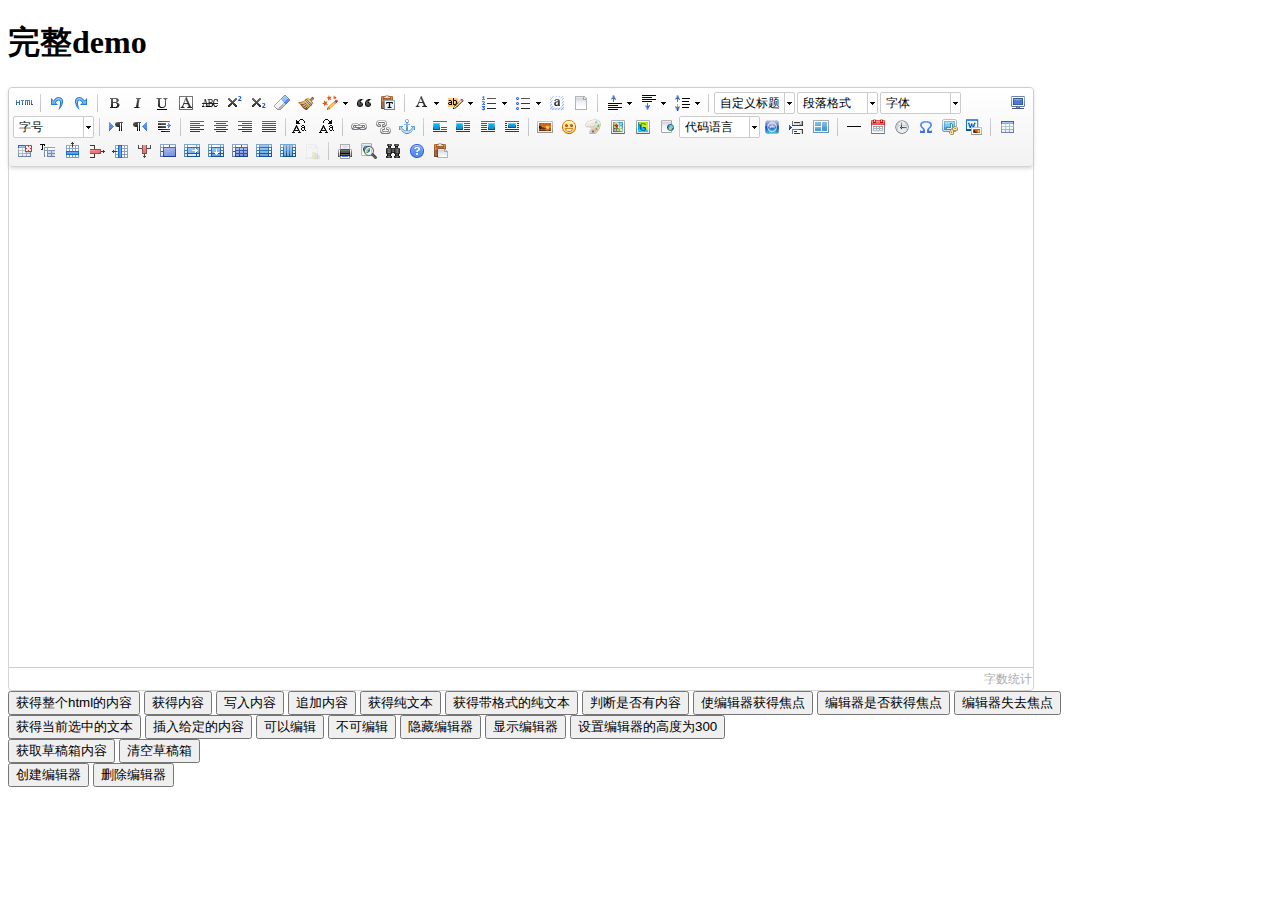
<file: zwzx.ssm/WebRoot/js/ueditor/index.html>
<!DOCTYPE HTML>
<html>
<head>
    <title>完整demo</title>
    <meta http-equiv="Content-Type" content="text/html;charset=utf-8"/>
    <script type="text/javascript" charset="utf-8" src="ueditor.config.js"></script>
    <script type="text/javascript" charset="utf-8" src="ueditor.all.min.js"> </script>
    <!--建议手动加在语言，避免在ie下有时因为加载语言失败导致编辑器加载失败-->
    <!--这里加载的语言文件会覆盖你在配置项目里添加的语言类型，比如你在配置项目里配置的是英文，这里加载的中文，那最后就是中文-->
    <script type="text/javascript" charset="utf-8" src="lang/zh-cn/zh-cn.js"></script>

    <style type="text/css">
        .clear {
            clear: both;
        }
    </style>
</head>
<body>
<div>
    <h1>完整demo</h1>
    <script id="editor" type="text/plain" style="width:1024px;height:500px;"></script>
</div>
<div id="btns">
    <div>
        <button onclick="getAllHtml()">获得整个html的内容</button>
        <button onclick="getContent()">获得内容</button>
        <button onclick="setContent()">写入内容</button>
        <button onclick="setContent(true)">追加内容</button>
        <button onclick="getContentTxt()">获得纯文本</button>
        <button onclick="getPlainTxt()">获得带格式的纯文本</button>
        <button onclick="hasContent()">判断是否有内容</button>
        <button onclick="setFocus()">使编辑器获得焦点</button>
        <button onmousedown="isFocus(event)">编辑器是否获得焦点</button>
        <button onmousedown="setblur(event)" >编辑器失去焦点</button>

    </div>
    <div>
        <button onclick="getText()">获得当前选中的文本</button>
        <button onclick="insertHtml()">插入给定的内容</button>
        <button id="enable" onclick="setEnabled()">可以编辑</button>
        <button onclick="setDisabled()">不可编辑</button>
        <button onclick=" UE.getEditor('editor').setHide()">隐藏编辑器</button>
        <button onclick=" UE.getEditor('editor').setShow()">显示编辑器</button>
        <button onclick=" UE.getEditor('editor').setHeight(300)">设置编辑器的高度为300</button>
    </div>

    <div>
        <button onclick="getLocalData()" >获取草稿箱内容</button>
        <button onclick="clearLocalData()" >清空草稿箱</button>
    </div>

</div>
<div>
    <button onclick="createEditor()"/>
    创建编辑器</button>
    <button onclick="deleteEditor()"/>
    删除编辑器</button>
</div>

</body>
<script type="text/javascript">

    //实例化编辑器
    //建议使用工厂方法getEditor创建和引用编辑器实例，如果在某个闭包下引用该编辑器，直接调用UE.getEditor('editor')就能拿到相关的实例
    UE.getEditor('editor');


    function isFocus(e){
        alert(UE.getEditor('editor').isFocus());
        UE.dom.domUtils.preventDefault(e)
    }
    function setblur(e){
        UE.getEditor('editor').blur();
        UE.dom.domUtils.preventDefault(e)
    }
    function insertHtml() {
        var value = prompt('插入html代码', '');
        UE.getEditor('editor').execCommand('insertHtml', value)
    }
    function createEditor() {
        enableBtn();
        UE.getEditor('editor');
    }
    function getAllHtml() {
        alert(UE.getEditor('editor').getAllHtml())
    }
    function getContent() {
        var arr = [];
        arr.push("使用editor.getContent()方法可以获得编辑器的内容");
        arr.push("内容为：");
        arr.push(UE.getEditor('editor').getContent());
        alert(arr.join("\n"));
    }
    function getPlainTxt() {
        var arr = [];
        arr.push("使用editor.getPlainTxt()方法可以获得编辑器的带格式的纯文本内容");
        arr.push("内容为：");
        arr.push(UE.getEditor('editor').getPlainTxt());
        alert(arr.join('\n'))
    }
    function setContent(isAppendTo) {
        var arr = [];
        arr.push("使用editor.setContent('欢迎使用ueditor')方法可以设置编辑器的内容");
        UE.getEditor('editor').setContent('欢迎使用ueditor', isAppendTo);
        alert(arr.join("\n"));
    }
    function setDisabled() {
        UE.getEditor('editor').setDisabled('fullscreen');
        disableBtn("enable");
    }

    function setEnabled() {
        UE.getEditor('editor').setEnabled();
        enableBtn();
    }

    function getText() {
        //当你点击按钮时编辑区域已经失去了焦点，如果直接用getText将不会得到内容，所以要在选回来，然后取得内容
        var range = UE.getEditor('editor').selection.getRange();
        range.select();
        var txt = UE.getEditor('editor').selection.getText();
        alert(txt)
    }

    function getContentTxt() {
        var arr = [];
        arr.push("使用editor.getContentTxt()方法可以获得编辑器的纯文本内容");
        arr.push("编辑器的纯文本内容为：");
        arr.push(UE.getEditor('editor').getContentTxt());
        alert(arr.join("\n"));
    }
    function hasContent() {
        var arr = [];
        arr.push("使用editor.hasContents()方法判断编辑器里是否有内容");
        arr.push("判断结果为：");
        arr.push(UE.getEditor('editor').hasContents());
        alert(arr.join("\n"));
    }
    function setFocus() {
        UE.getEditor('editor').focus();
    }
    function deleteEditor() {
        disableBtn();
        UE.getEditor('editor').destroy();
    }
    function disableBtn(str) {
        var div = document.getElementById('btns');
        var btns = domUtils.getElementsByTagName(div, "button");
        for (var i = 0, btn; btn = btns[i++];) {
            if (btn.id == str) {
                domUtils.removeAttributes(btn, ["disabled"]);
            } else {
                btn.setAttribute("disabled", "true");
            }
        }
    }
    function enableBtn() {
        var div = document.getElementById('btns');
        var btns = domUtils.getElementsByTagName(div, "button");
        for (var i = 0, btn; btn = btns[i++];) {
            domUtils.removeAttributes(btn, ["disabled"]);
        }
    }

    function getLocalData () {
        alert(UE.getEditor('editor').execCommand( "getlocaldata" ));
    }

    function clearLocalData () {
        UE.getEditor('editor').execCommand( "clearlocaldata" );
        alert("已清空草稿箱")
    }

</script>
</html>
</file>
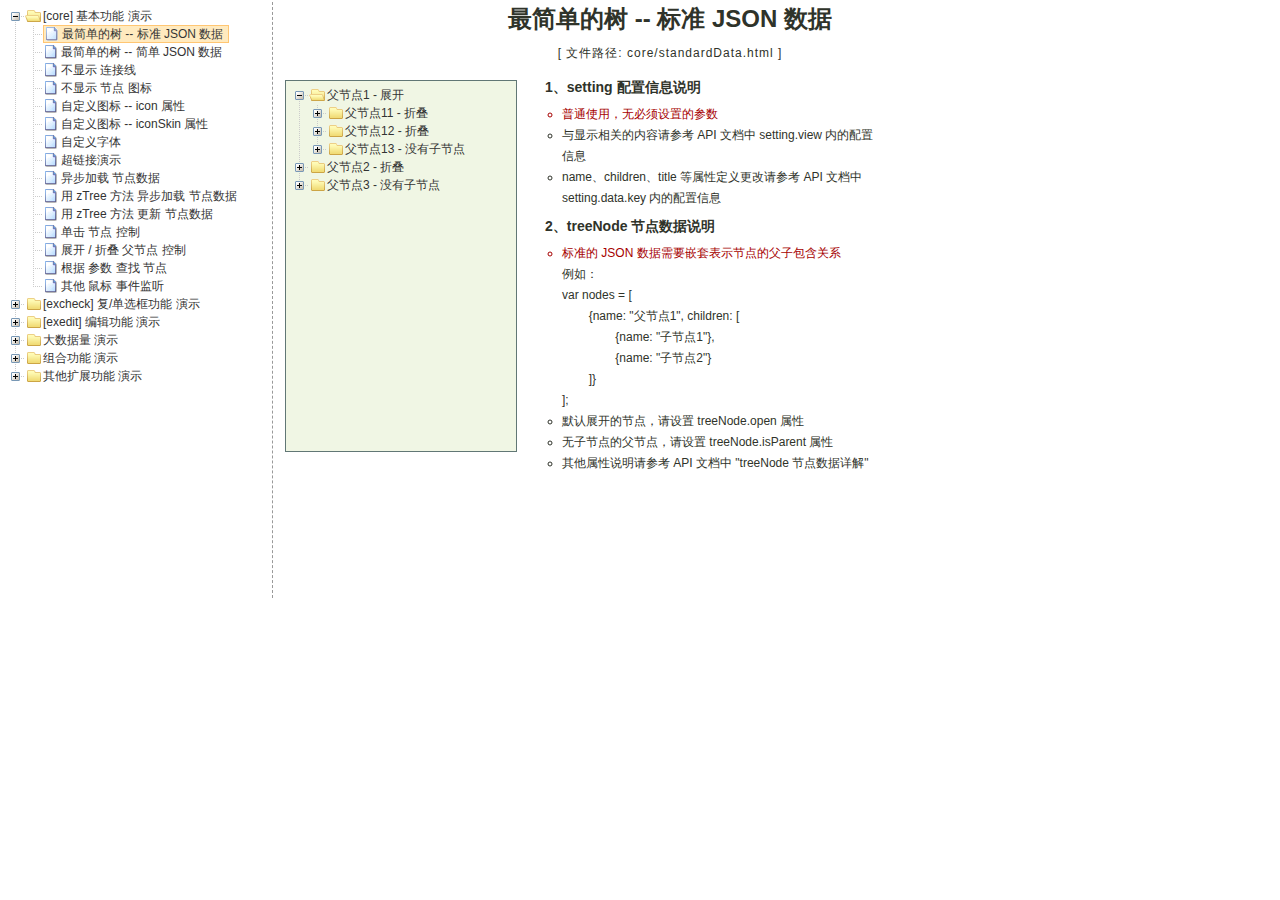
<file: zwzx.ssm/WebRoot/js/zTree_v3/demo/cn/index.html>
<!DOCTYPE HTML PUBLIC "-//W3C//DTD HTML 4.01//EN" "http://www.w3.org/TR/html4/strict.dtd">
<HTML>
 <HEAD>
  <TITLE> ZTREE DEMO </TITLE>
  <meta http-equiv="content-type" content="text/html; charset=UTF-8">
  <link rel="stylesheet" href="../../css/zTreeStyle/zTreeStyle.css" type="text/css">
  <style>
	body {
	background-color: white;
	margin:0; padding:0;
	text-align: center;
	}
	div, p, table, th, td {
		list-style:none;
		margin:0; padding:0;
		color:#333; font-size:12px;
		font-family:dotum, Verdana, Arial, Helvetica, AppleGothic, sans-serif;
	}
	#testIframe {margin-left: 10px;}
  </style>
<script type="text/javascript" src="../../js/jquery-1.4.4.min.js"></script>
<script type="text/javascript" src="../../js/jquery.ztree.core-3.5.js"></script>
  <SCRIPT type="text/javascript" >
  <!--
	var zTree;
	var demoIframe;

	var setting = {
		view: {
			dblClickExpand: false,
			showLine: true,
			selectedMulti: false
		},
		data: {
			simpleData: {
				enable:true,
				idKey: "id",
				pIdKey: "pId",
				rootPId: ""
			}
		},
		callback: {
			beforeClick: function(treeId, treeNode) {
				var zTree = $.fn.zTree.getZTreeObj("tree");
				if (treeNode.isParent) {
					zTree.expandNode(treeNode);
					return false;
				} else {
					demoIframe.attr("src",treeNode.file + ".html");
					return true;
				}
			}
		}
	};

	var zNodes =[
		{id:1, pId:0, name:"[core] 基本功能 演示", open:true},
		{id:101, pId:1, name:"最简单的树 --  标准 JSON 数据", file:"core/standardData"},
		{id:102, pId:1, name:"最简单的树 --  简单 JSON 数据", file:"core/simpleData"},
		{id:103, pId:1, name:"不显示 连接线", file:"core/noline"},
		{id:104, pId:1, name:"不显示 节点 图标", file:"core/noicon"},
		{id:105, pId:1, name:"自定义图标 --  icon 属性", file:"core/custom_icon"},
		{id:106, pId:1, name:"自定义图标 --  iconSkin 属性", file:"core/custom_iconSkin"},
		{id:107, pId:1, name:"自定义字体", file:"core/custom_font"},
		{id:115, pId:1, name:"超链接演示", file:"core/url"},
		{id:108, pId:1, name:"异步加载 节点数据", file:"core/async"},
		{id:109, pId:1, name:"用 zTree 方法 异步加载 节点数据", file:"core/async_fun"},
		{id:110, pId:1, name:"用 zTree 方法 更新 节点数据", file:"core/update_fun"},
		{id:111, pId:1, name:"单击 节点 控制", file:"core/click"},
		{id:112, pId:1, name:"展开 / 折叠 父节点 控制", file:"core/expand"},
		{id:113, pId:1, name:"根据 参数 查找 节点", file:"core/searchNodes"},
		{id:114, pId:1, name:"其他 鼠标 事件监听", file:"core/otherMouse"},

		{id:2, pId:0, name:"[excheck] 复/单选框功能 演示", open:false},
		{id:201, pId:2, name:"Checkbox 勾选操作", file:"excheck/checkbox"},
		{id:206, pId:2, name:"Checkbox nocheck 演示", file:"excheck/checkbox_nocheck"},
		{id:207, pId:2, name:"Checkbox chkDisabled 演示", file:"excheck/checkbox_chkDisabled"},
		{id:208, pId:2, name:"Checkbox halfCheck 演示", file:"excheck/checkbox_halfCheck"},
		{id:202, pId:2, name:"Checkbox 勾选统计", file:"excheck/checkbox_count"},
		{id:203, pId:2, name:"用 zTree 方法 勾选 Checkbox", file:"excheck/checkbox_fun"},
		{id:204, pId:2, name:"Radio 勾选操作", file:"excheck/radio"},
		{id:209, pId:2, name:"Radio nocheck 演示", file:"excheck/radio_nocheck"},
		{id:210, pId:2, name:"Radio chkDisabled 演示", file:"excheck/radio_chkDisabled"},
		{id:211, pId:2, name:"Radio halfCheck 演示", file:"excheck/radio_halfCheck"},
		{id:205, pId:2, name:"用 zTree 方法 勾选 Radio", file:"excheck/radio_fun"},

		{id:3, pId:0, name:"[exedit] 编辑功能 演示", open:false},
		{id:301, pId:3, name:"拖拽 节点 基本控制", file:"exedit/drag"},
		{id:302, pId:3, name:"拖拽 节点 高级控制", file:"exedit/drag_super"},
		{id:303, pId:3, name:"用 zTree 方法 移动 / 复制 节点", file:"exedit/drag_fun"},
		{id:304, pId:3, name:"基本 增 / 删 / 改 节点", file:"exedit/edit"},
		{id:305, pId:3, name:"高级 增 / 删 / 改 节点", file:"exedit/edit_super"},
		{id:306, pId:3, name:"用 zTree 方法 增 / 删 / 改 节点", file:"exedit/edit_fun"},
		{id:307, pId:3, name:"异步加载 & 编辑功能 共存", file:"exedit/async_edit"},
		{id:308, pId:3, name:"多棵树之间 的 数据交互", file:"exedit/multiTree"},

		{id:4, pId:0, name:"大数据量 演示", open:false},
		{id:401, pId:4, name:"一次性加载大数据量", file:"bigdata/common"},
		{id:402, pId:4, name:"分批异步加载大数据量", file:"bigdata/diy_async"},
		{id:403, pId:4, name:"分批异步加载大数据量", file:"bigdata/page"},

		{id:5, pId:0, name:"组合功能 演示", open:false},
		{id:501, pId:5, name:"冻结根节点", file:"super/oneroot"},
		{id:502, pId:5, name:"单击展开/折叠节点", file:"super/oneclick"},
		{id:503, pId:5, name:"保持展开单一路径", file:"super/singlepath"},
		{id:504, pId:5, name:"添加 自定义控件", file:"super/diydom"},
		{id:505, pId:5, name:"checkbox / radio 共存", file:"super/checkbox_radio"},
		{id:506, pId:5, name:"左侧菜单", file:"super/left_menu"},
		{id:513, pId:5, name:"OutLook 样式的左侧菜单", file:"super/left_menuForOutLook"},
		{id:507, pId:5, name:"下拉菜单", file:"super/select_menu"},
		{id:509, pId:5, name:"带 checkbox 的多选下拉菜单", file:"super/select_menu_checkbox"},
		{id:510, pId:5, name:"带 radio 的单选下拉菜单", file:"super/select_menu_radio"},
		{id:508, pId:5, name:"右键菜单 的 实现", file:"super/rightClickMenu"},
		{id:511, pId:5, name:"与其他 DOM 拖拽互动", file:"super/dragWithOther"},
		{id:512, pId:5, name:"异步加载模式下全部展开", file:"super/asyncForAll"},

		{id:6, pId:0, name:"其他扩展功能 演示", open:false},
		{id:601, pId:6, name:"隐藏普通节点", file:"exhide/common"},
		{id:602, pId:6, name:"配合 checkbox 的隐藏", file:"exhide/checkbox"},
		{id:603, pId:6, name:"配合 radio 的隐藏", file:"exhide/radio"}
	];

	$(document).ready(function(){
		var t = $("#tree");
		t = $.fn.zTree.init(t, setting, zNodes);
		demoIframe = $("#testIframe");
		demoIframe.bind("load", loadReady);
		var zTree = $.fn.zTree.getZTreeObj("tree");
		zTree.selectNode(zTree.getNodeByParam("id", 101));

	});

	function loadReady() {
		var bodyH = demoIframe.contents().find("body").get(0).scrollHeight,
		htmlH = demoIframe.contents().find("html").get(0).scrollHeight,
		maxH = Math.max(bodyH, htmlH), minH = Math.min(bodyH, htmlH),
		h = demoIframe.height() >= maxH ? minH:maxH ;
		if (h < 530) h = 530;
		demoIframe.height(h);
	}

  //-->
  </SCRIPT>
 </HEAD>

<BODY>
<TABLE border=0 height=600px align=left>
	<TR>
		<TD width=260px align=left valign=top style="BORDER-RIGHT: #999999 1px dashed">
			<ul id="tree" class="ztree" style="width:260px; overflow:auto;"></ul>
		</TD>
		<TD width=770px align=left valign=top><IFRAME ID="testIframe" Name="testIframe" FRAMEBORDER=0 SCROLLING=AUTO width=100%  height=600px SRC="core/standardData.html"></IFRAME></TD>
	</TR>
</TABLE>

</BODY>
</HTML>
</file>
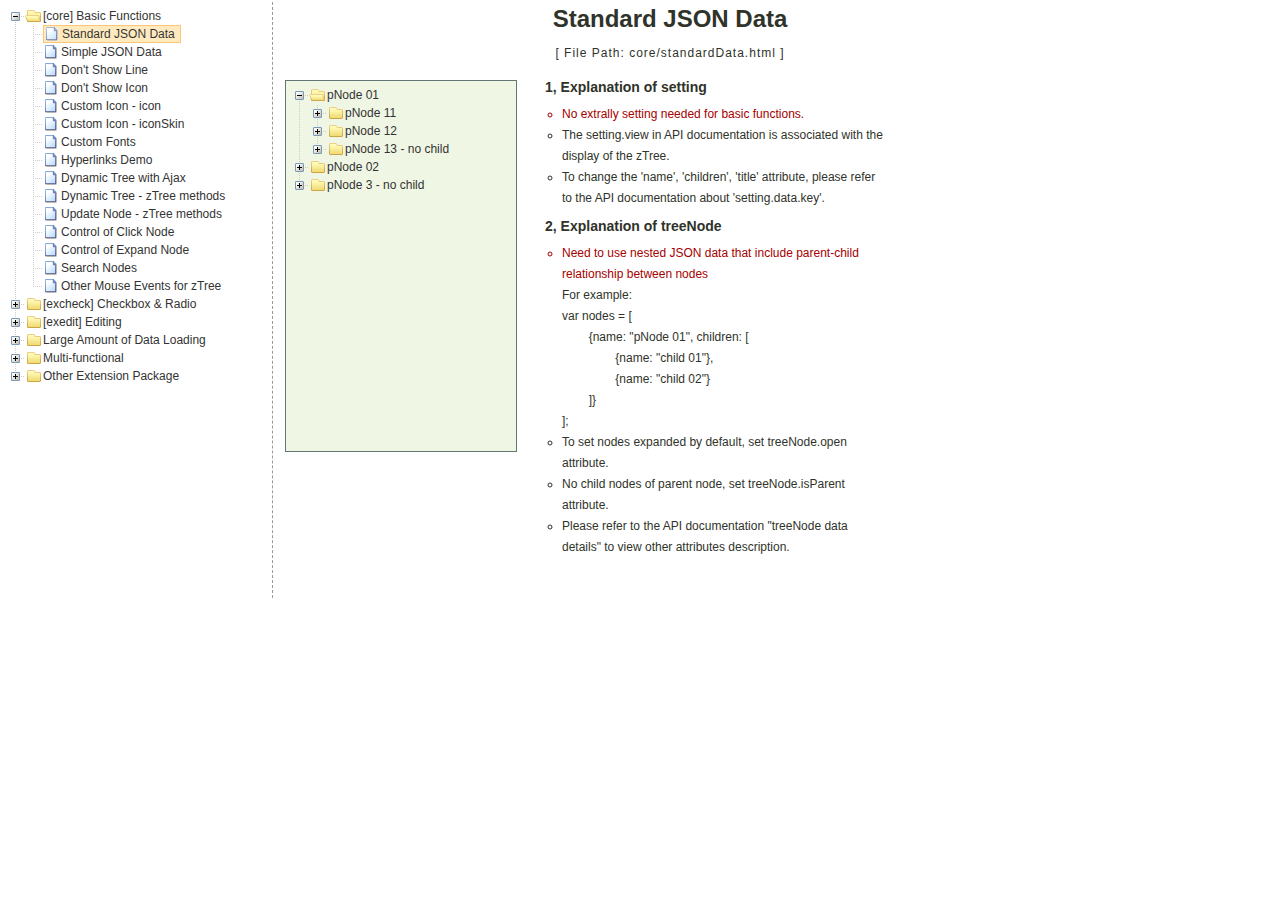
<file: zwzx.ssm/WebRoot/js/zTree_v3/demo/en/index.html>
<!DOCTYPE HTML PUBLIC "-//W3C//DTD HTML 4.01//EN" "http://www.w3.org/TR/html4/strict.dtd">
<HTML>
 <HEAD>
  <TITLE> ZTREE DEMO </TITLE>
  <meta http-equiv="content-type" content="text/html; charset=UTF-8">
  <link rel="stylesheet" href="../../css/zTreeStyle/zTreeStyle.css" type="text/css">
  <style>
	body {
	background-color: white;
	margin:0; padding:0;
	text-align: center;
	}
	div, p, table, th, td {
		list-style:none; 
		margin:0; padding:0; 
		color:#333; font-size:12px; 
		font-family:dotum, Verdana, Arial, Helvetica, AppleGothic, sans-serif;
	}
	#testIframe {margin-left: 10px;}
  </style>
<script type="text/javascript" src="../../js/jquery-1.4.4.min.js"></script>
<script type="text/javascript" src="../../js/jquery.ztree.core-3.5.js"></script>
  <SCRIPT type="text/javascript" >
  <!--
	var zTree;
	var demoIframe;

	var setting = {
		view: {
			dblClickExpand: false,
			showLine: true,
			selectedMulti: false
		},
		data: {
			simpleData: {
				enable:true,
				idKey: "id",
				pIdKey: "pId",
				rootPId: ""
			}
		},
		callback: {
			beforeClick: function(treeId, treeNode) {
				var zTree = $.fn.zTree.getZTreeObj("tree");
				if (treeNode.isParent) {
					zTree.expandNode(treeNode);
					return false;
				} else {
					demoIframe.attr("src",treeNode.file + ".html");
					return true;
				}
			}
		}
	};

	var zNodes = [
		{id:1, pId:0, name:"[core] Basic Functions", open:false},
		{id:101, pId:1, name:"Standard JSON Data", file:"core/standardData"},
		{id:102, pId:1, name:"Simple JSON Data", file:"core/simpleData"},
		{id:103, pId:1, name:"Don't Show Line", file:"core/noline"},
		{id:104, pId:1, name:"Don't Show Icon", file:"core/noicon"},
		{id:105, pId:1, name:"Custom Icon - icon", file:"core/custom_icon"},
		{id:106, pId:1, name:"Custom Icon - iconSkin", file:"core/custom_iconSkin"},
		{id:107, pId:1, name:"Custom Fonts", file:"core/custom_font"},
		{id:115, pId:1, name:"Hyperlinks Demo", file:"core/url"},
		{id:108, pId:1, name:"Dynamic Tree with Ajax", file:"core/async"},
		{id:109, pId:1, name:"Dynamic Tree - zTree methods", file:"core/async_fun"},
		{id:110, pId:1, name:"Update Node - zTree methods", file:"core/update_fun"},
		{id:111, pId:1, name:"Control of Click Node", file:"core/click"},
		{id:112, pId:1, name:"Control of Expand Node", file:"core/expand"},
		{id:113, pId:1, name:"Search Nodes", file:"core/searchNodes"},
		{id:114, pId:1, name:"Other Mouse Events for zTree", file:"core/otherMouse"},

		{id:2, pId:0, name:"[excheck] Checkbox & Radio", open:false},
		{id:201, pId:2, name:"Checkbox Operation", file:"excheck/checkbox"},
		{id:206, pId:2, name:"Checkbox nocheck Demo", file:"excheck/checkbox_nocheck"},
		{id:207, pId:2, name:"Checkbox chkDisabled Demo", file:"excheck/checkbox_chkDisabled"},
		{id:208, pId:2, name:"Checkbox halfCheck Demo", file:"excheck/checkbox_halfCheck"},
		{id:202, pId:2, name:"Statistics Checkbox is Checked", file:"excheck/checkbox_count"},
		{id:203, pId:2, name:"Checkbox - zTree methods", file:"excheck/checkbox_fun"},
		{id:204, pId:2, name:"Radio Operation", file:"excheck/radio"},
		{id:209, pId:2, name:"Radio nocheck Demo", file:"excheck/radio_nocheck"},
		{id:210, pId:2, name:"Radio chkDisabled Demo", file:"excheck/radio_chkDisabled"},
		{id:211, pId:2, name:"Radio halfCheck Demo", file:"excheck/radio_halfCheck"},
		{id:205, pId:2, name:"Radio - zTree methods", file:"excheck/radio_fun"},

		{id:3, pId:0, name:"[exedit] Editing", open:false},
		{id:301, pId:3, name:"Normal Drag Node Operation", file:"exedit/drag"},
		{id:302, pId:3, name:"Advanced Drag Node Operation", file:"exedit/drag_super"},
		{id:303, pId:3, name:"Move / Copy - zTree methods", file:"exedit/drag_fun"},
		{id:304, pId:3, name:"Basic Edit Nodes", file:"exedit/edit"},
		{id:305, pId:3, name:"Advanced Edit Nodes", file:"exedit/edit_super"},
		{id:306, pId:3, name:"Edit Nodes - zTree methods", file:"exedit/edit_fun"},
		{id:307, pId:3, name:"Editing Dynamic Tree", file:"exedit/async_edit"},
		{id:308, pId:3, name:"Multiple Trees", file:"exedit/multiTree"},

		{id:4, pId:0, name:"Large Amount of Data Loading", open:false},
		{id:401, pId:4, name:"One-time Large Data Loading", file:"bigdata/common"},
		{id:402, pId:4, name:"Loading Data in Batches", file:"bigdata/diy_async"},
		{id:403, pId:4, name:"Loading Data By Pagination", file:"bigdata/page"},

		{id:5, pId:0, name:"Multi-functional", open:false},
		{id:501, pId:5, name:"Freeze the Root Node", file:"super/oneroot"},
		{id:502, pId:5, name:"Click to Expand Node", file:"super/oneclick"},
		{id:503, pId:5, name:"Keep Single Path", file:"super/singlepath"},
		{id:504, pId:5, name:"Adding Custom DOM", file:"super/diydom"},
		{id:505, pId:5, name:"Checkbox / Radio Coexistence", file:"super/checkbox_radio"},
		{id:506, pId:5, name:"Left Menu", file:"super/left_menu"},
		{id:513, pId:5, name:"Left Menu Like OutLook Style", file:"super/left_menuForOutLook"},
		{id:507, pId:5, name:"Drop-down Menu", file:"super/select_menu"},
		{id:509, pId:5, name:"Drop-down Menu with checkbox", file:"super/select_menu_checkbox"},
		{id:510, pId:5, name:"Drop-down Menu with radio", file:"super/select_menu_radio"},
		{id:508, pId:5, name:"Right-click Menu", file:"super/rightClickMenu"},
		{id:511, pId:5, name:"Drag With Other DOMs", file:"super/dragWithOther"},
		{id:512, pId:5, name:"Expand All Nodes with Async", file:"super/asyncForAll"},

		{id:6, pId:0, name:"Other Extension Package", open:false},
		{id:601, pId:6, name:"hide ordinary node", file:"exhide/common"},
		{id:602, pId:6, name:"hide with checkbox mode", file:"exhide/checkbox"},
		{id:603, pId:6, name:"hide with radio mode", file:"exhide/radio"}
	];

	$(document).ready(function(){
		var t = $("#tree");
		t = $.fn.zTree.init(t, setting, zNodes);
		demoIframe = $("#testIframe");
		demoIframe.bind("load", loadReady);
		var zTree = $.fn.zTree.getZTreeObj("tree");
		zTree.selectNode(zTree.getNodeByParam("id", 101));
	
	});

	function loadReady() {
		var bodyH = demoIframe.contents().find("body").get(0).scrollHeight,
		htmlH = demoIframe.contents().find("html").get(0).scrollHeight,
		maxH = Math.max(bodyH, htmlH), minH = Math.min(bodyH, htmlH),
		h = demoIframe.height() >= maxH ? minH:maxH ;
		if (h < 530) h = 530;
		demoIframe.height(h);
	}

  //-->
  </SCRIPT>
 </HEAD>

<BODY>
<TABLE border=0 height=600px align=left>
	<TR>
		<TD width=260px align=left valign=top style="BORDER-RIGHT: #999999 1px dashed">
			<ul id="tree" class="ztree" style="width:260px; overflow:auto;"></ul>
		</TD>
		<TD width=770px align=left valign=top><IFRAME ID="testIframe" Name="testIframe" FRAMEBORDER=0 SCROLLING=AUTO width=100%  height=600px SRC="core/standardData.html"></IFRAME></TD>
	</TR>
</TABLE>

 </BODY>
</HTML>
</file>
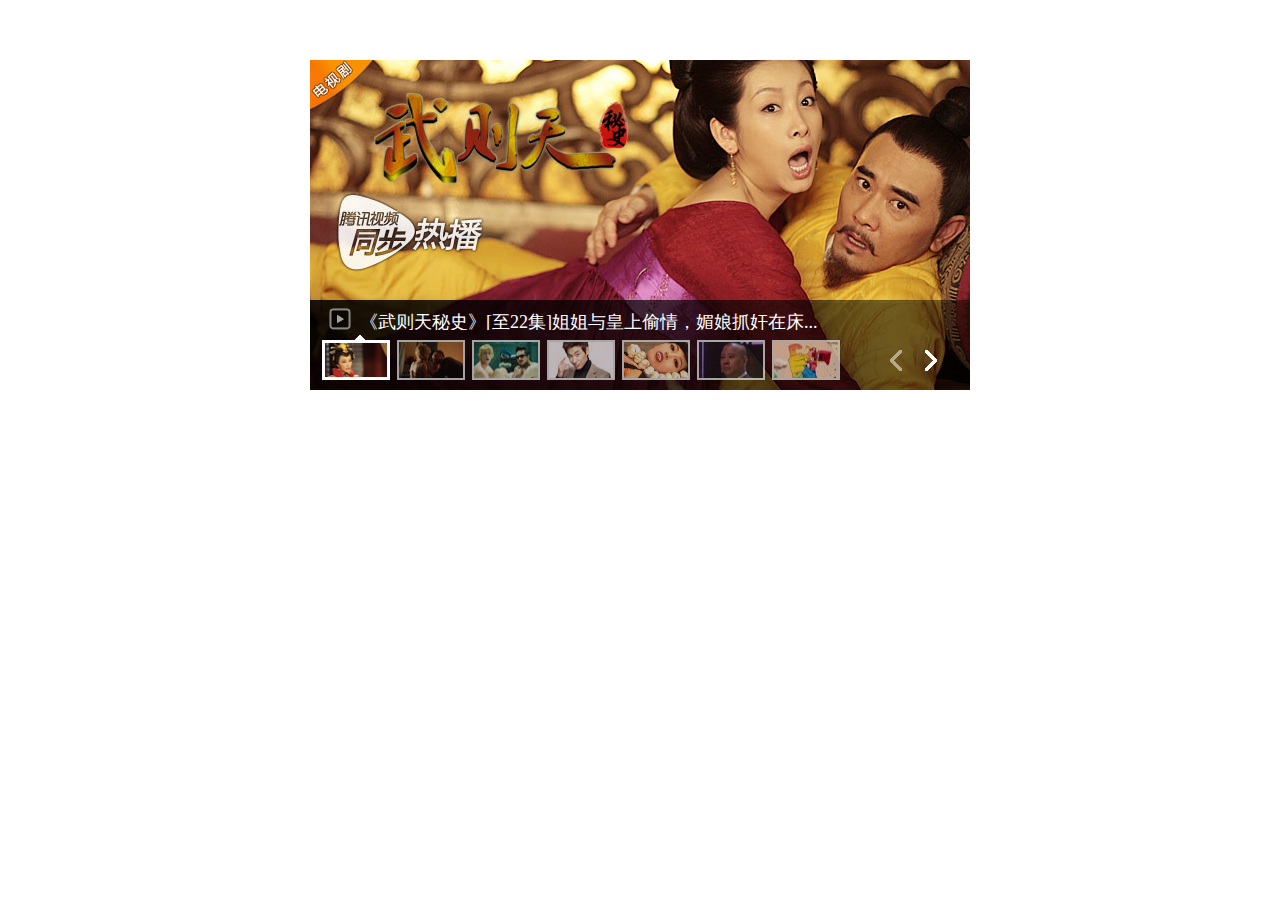
<file: zwzx.ssm/WebRoot/front/demo.html>
<!DOCTYPE html PUBLIC "-//W3C//DTD XHTML 1.0 Transitional//EN" "http://www.w3.org/TR/xhtml1/DTD/xhtml1-transitional.dtd">
<html xmlns="http://www.w3.org/1999/xhtml">
<head>
<meta http-equiv="Content-Type" content="text/html; charset=utf-8" />
<title>js代码仿qq腾讯视频网站焦点图片轮播切换</title>
<meta name="description" content="js代码仿qq腾讯视频网站，带按钮控制焦点图片切换，和自动焦点图片轮播切换特效。" />
<link href="../css/style.css" rel="stylesheet" />
<script type="text/javascript" src="../js/image/startMove.js"></script>
<script type="text/javascript" src="../js/image/imageMove.js"></script>
</head>

<body>

<div id="box">
	<ul id="pic_list">
		<li style="z-index:2;opacity:1;fliter:alpha(opacity=100);"><a href="http://www.17sucai.com"><img width="660" height="330" src="../img/pic_1.jpg" alt="" /></a></li>
		<li><a href="http://www.17sucai.com"><img width="660" height="330" src="../img/pic_2.jpg" alt="" /></a></li>
		<li><a href="http://www.17sucai.com"><img width="660" height="330" src="../img/pic_3.jpg" alt="" /></a></li>
		<li><a href="http://www.17sucai.com"><img width="660" height="330" src="../img/pic_4.jpg" alt="" /></a></li>
		<li><a href="http://www.17sucai.com"><img width="660" height="330" src="../img/pic_5.jpg" alt="" /></a></li>
		<li><a href="http://www.17sucai.com"><img width="660" height="330" src="../img/pic_6.jpg" alt="" /></a></li>
		<li><a href="http://www.17sucai.com"><img width="660" height="330" src="../img/pic_7.jpg" alt="" /></a></li>
		<li><a href="http://www.17sucai.com"><img width="660" height="330" src="../img/pic_8.jpg" alt="" /></a></li>
		<li><a href="http://www.17sucai.com"><img width="660" height="330" src="../img/pic_9.jpg" alt="" /></a></li>
		<li><a href="http://www.17sucai.com"><img width="660" height="330" src="../img/pic_10.jpg" alt="" /></a></li>
		<li><a href="http://www.17sucai.com"><img width="660" height="330" src="../img/pic_11.jpg" alt="" /></a></li>
		<li><a href="http://www.17sucai.com"><img width="660" height="330" src="../img/pic_12.jpg" alt="" /></a></li>
		<li><a href="http://www.17sucai.com"><img width="660" height="330" src="../img/pic_13.jpg" alt="" /></a></li>
		<li><a href="http://www.17sucai.com"><img width="660" height="330" src="../img/pic_14.jpg" alt="" /></a></li>
	</ul>
	
	<div class="marke"></div>

	<ul id="text_list">
		<li><h2 class="show"><a href="http://www.17sucai.com">《武则天秘史》[至22集]姐姐与皇上偷情，媚娘抓奸在床...</a></h2></li>
		<li><h2><a href="http://www.17sucai.com">《无底洞》金钱、美女、权利、复仇等欲望让人不可自拔...</a></h2></li>
		<li><h2><a href="http://www.17sucai.com">《巴黎宝贝》邓超巴黎当奶爸，上演基情、卖萌、跨国恋..</a></h2></li>
		<li><h2><a href="http://www.17sucai.com">《我的女儿是花儿》[至3集]“富二代”冰王子恋上贫家女..</a></h2></li>
		<li><h2><a href="http://www.17sucai.com">《法证先锋3》[至26集]写字楼惊现“女僵尸”尸体！</a></h2></li>
		<li><h2><a href="http://www.17sucai.com">《非常了得》孟非郭德纲大曝台下私生活，内地Hold姐来挑战</a></h2></li>
		<li><h2><a href="http://www.17sucai.com">第二届九分钟电影11月20日独家首映 视觉盛宴恭迎各位看官</a></h2></li>
		<li><h2><a href="http://www.17sucai.com">《快女微电影》 洪辰脸伤痊愈 快女微电影收官作复拍</a></h2></li>
		<li><h2><a href="http://www.17sucai.com">《称心如意》京城第一“育婴男”Hold住全场 萝莉热舞走光</a></h2></li>
		<li><h2><a href="http://www.17sucai.com">《男人帮》[全30集]悲喜双响炮，一个完美结局</a></h2></li>
		<li><h2><a href="http://www.17sucai.com">《辛亥革命》成龙、赵文瑄、李冰冰、胡歌演绎革命腥风血雨</a></h2></li>
		<li><h2><a href="http://www.17sucai.com">《李献计历险记》房祖名患差时症为寻女友开启超时空冒险</a></h2></li>
		<li><h2><a href="http://www.17sucai.com">Justin bieber女友动感热单全球首发。</a></h2></li>
		<li><h2><a href="http://www.17sucai.com">第八届中国（重庆）国际园林博览会</a></h2></li>
	</ul>
	
	<div id="ico_list">
		<ul>
			<li class="active"><a href="javascript:void(0)"><img width="64" height="34" src="../img/ico_1.jpg" alt="" /></a></li>
			<li><a href="javascript:void(0)"><img width="64" height="34" src="../img/ico_2.jpg" alt="" /></a></li>
			<li><a href="javascript:void(0)"><img width="64" height="34" src="../img/ico_3.jpg" alt="" /></a></li>
			<li><a href="javascript:void(0)"><img width="64" height="34" src="../img/ico_4.jpg" alt="" /></a></li>
			<li><a href="javascript:void(0)"><img width="125" height="70" src="../img/ico_5.jpg" alt="" /></a></li>
			<li><a href="javascript:void(0)"><img width="64" height="34" src="../img/ico_6.jpg" alt="" /></a></li>
			<li><a href="javascript:void(0)"><img width="64" height="34" src="../img/ico_7.jpg" alt="" /></a></li>
			<li><a href="javascript:void(0)"><img width="62" height="34" src="../img/ico_8.jpg" alt="" /></a></li>
			<li><a href="javascript:void(0)"><img width="64" height="34" src="../img/ico_9.jpg" alt="" /></a></li>
			<li><a href="javascript:void(0)"><img width="64" height="34" src="../img/ico_10.jpg" alt="" /></a></li>
			<li><a href="javascript:void(0)"><img width="64" height="34" src="../img/ico_11.jpg" alt="" /></a></li>
			<li><a href="javascript:void(0)"><img width="64" height="34" src="../img/ico_12.jpg" alt="" /></a></li>
			<li><a href="javascript:void(0)"><img width="64" height="34" src="../img/ico_13.jpg" alt="" /></a></li>
			<li><a href="javascript:void(0)"><img width="64" height="34" src="../img/ico_14.jpg" alt="" /></a></li>
		</ul>
	</div>
	
	<a href="javascript:void(0)" id="btn_prev" class="btn"></a>
	<a href="javascript:void(0)" id="btn_next" class="btn showBtn"></a>
</div>
</body>
</html>
</file>
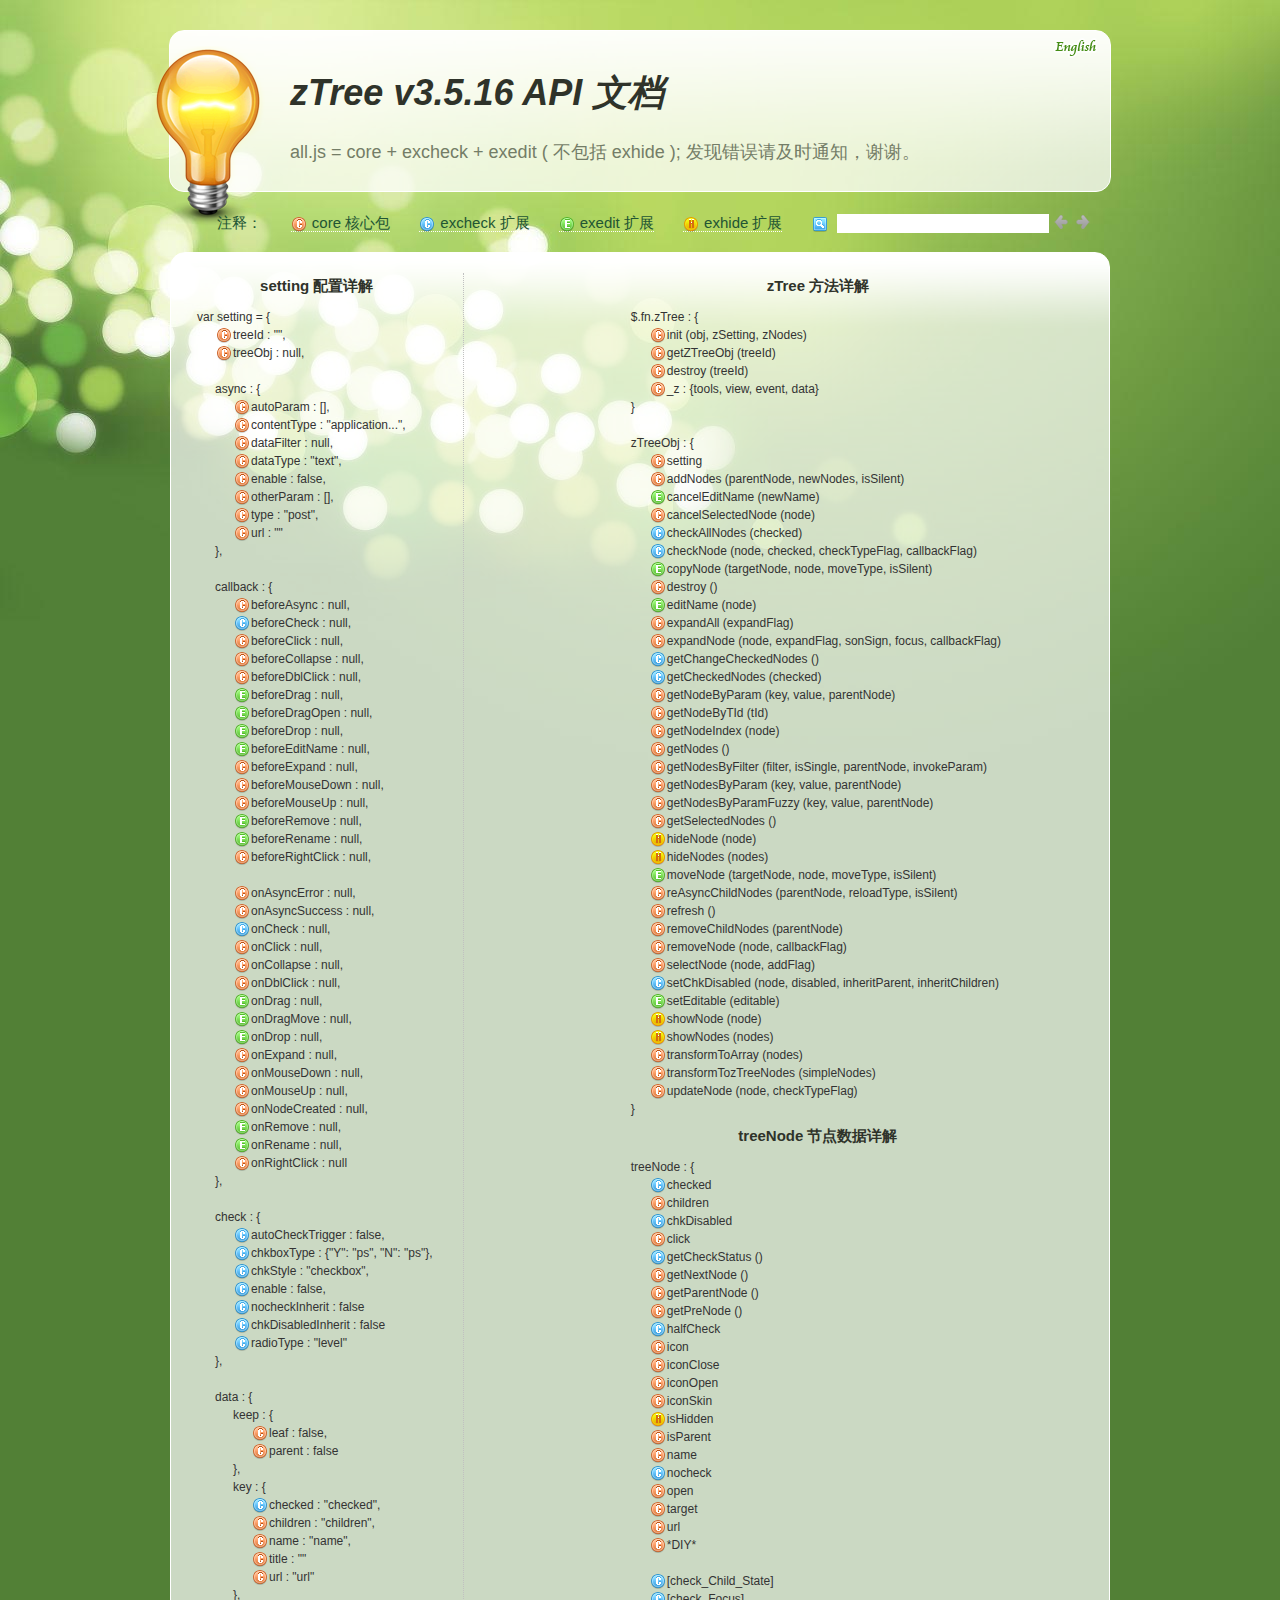
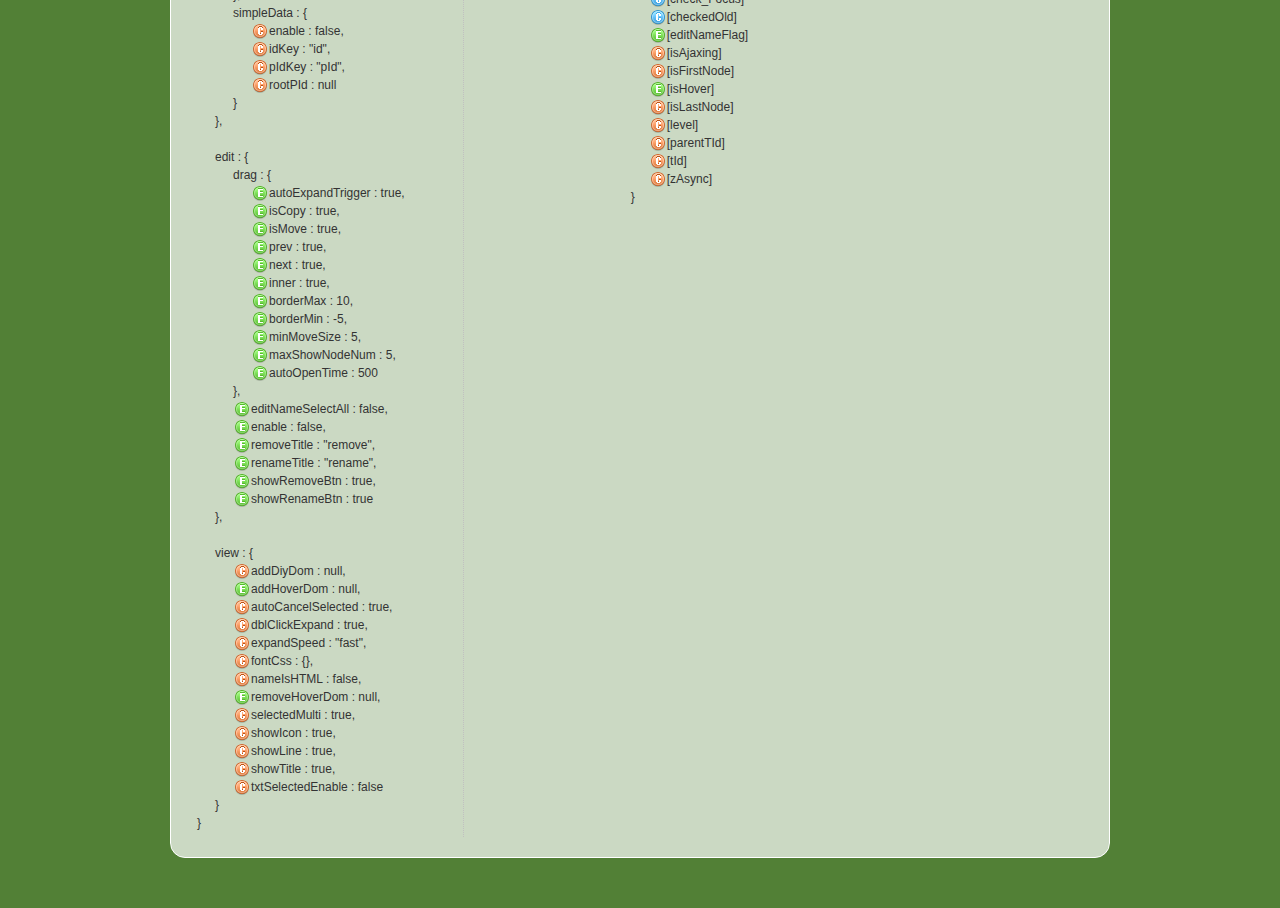
<file: zwzx.ssm/WebRoot/js/zTree_v3/api/API_cn.html>
<!DOCTYPE html>
<html>
	<head>
		<meta http-equiv="Content-Type" content="text/html; charset=UTF-8">
		<title>API 文档 [zTree --  jQuery 树插件]</title>
		<link rel="stylesheet" href="apiCss/common.css" type="text/css">
		<link rel='stylesheet' href='apiCss/zTreeStyleForApi.css' type='text/css'>
		<script type="text/javascript">
			var ie = (function(){
				var undef,
				v = 3,
				div = document.createElement('div'),
				all = div.getElementsByTagName('i');
				while (
				div.innerHTML = '<!--[if gt IE ' + (++v) + ']><i></i><![endif]-->',
				all[0]
			);
				return v > 4 ? v : undef;
			}()), ie6 = (ie === 6),
			path = window.location.pathname.replace(/.*\/([^\/\.]*)\..*/g,"$1"),
			langLib = [];
			ie = ie<9;
			if(ie) {
				document.write('<link rel="stylesheet" href="apiCss/common_ie6.css" type="text/css">');
			}
			var lang = "cn",
			ajaxMsg = "如果你使用的是 Chrome 浏览器，那么请把 API 文档发布到 web 服务目录下访问。\n\n（Chrome 浏览器不支持本地 ajax 访问, 即：file://）";

		</script>
	</head>
	<body>
		<div id="header_wrap" class="header_wrap" style="padding-top: 30px;">
			<div id="header" class="header round">
				<div class="light-bulb" alt=""></div>
				<div class="ieSuggest">浏览本网站建议您使用 Chrome、FireFox、Opera、IE9 等浏览器（只要不是 IE6 7 8 就行）, 速度会更快，画面会更炫！</div>
				<div class="google_plus"><g:plusone></g:plusone></div>
				<div class="header-text">
					<h1><em>zTree v3.5.16 API 文档</em></h1><p></p>
					<p>all.js = core + excheck + exedit ( 不包括 exhide ); 发现错误请及时通知，谢谢。</p>
				</div>
				<ul class="shortcuts language" style="top:0;">
					<li><a href="API_en.html" onclick="window.location.href='API_en.html'"><button class="ico en" title="英文版" type="button"></button><span class=""></span></a></li>
				</ul>
			</div>
		</div>
		<div id="content_wrap" class="content_wrap">
			<div id="content" class="content">
				<div class="nav_section">
					<ul>
						<li class="first">注释：</li>
						<li><button class="ico16 z_core" onfocus="this.blur();"></button><span>core 核心包</span></li>
						<li><button class="ico16 z_check" onfocus="this.blur();"></button><span>excheck 扩展</span></li>
						<li><button class="ico16 z_edit" onfocus="this.blur();"></button><span>exedit 扩展</span></li>
						<li><button class="ico16 z_hide" onfocus="this.blur();"></button><span>exhide 扩展</span></li>
						<li class="noline">
							<button class="ico16 z_search" onfocus="this.blur();" title="Enter 以及 左、右键可以快速定位查找结果"></button>
							<input type="text" class="searchKey search empty" value=""><input type="text" class="searchResult search" value="">
							<button class="ico16 searchPrev disabled" onfocus="this.blur();" title="Enter 以及 左、右键可以快速定位查找结果"></button><button class="ico16 searchNext disabled" onfocus="this.blur();" title="Enter 以及 左、右键可以快速定位查找结果"></button>
						</li>
					</ul>
				</div>

				<div id="contentBox" class="contentBox round clearfix">
					<div id="apiContent" class="apiContent">
						<div id="api_setting" class="api_setting left">
							<ul class="api_content_title"><li>setting 配置详解</li></ul>
							<ul id="settingTree" class="ztree"></ul>
						</div>
						<div id="api_function" class="api_function right">
							<ul class="api_content_title"><li>zTree 方法详解</li></ul>
							<ul id="functionTree" class="ztree"></ul>
							<ul class="api_content_title"><li>treeNode 节点数据详解</li></ul>
							<ul id="treenodeTree" class="ztree"></ul>
						</div>
					</div>
				</div>
				<div class="clear"></div>
			</div>
		</div>

		<!-- overlayed -->
		<div id="overlayDiv" class="baby_overlay">
			<div id="overlayContent" class="content round clearfix">
				<div class="overlaySearch">
					<button class="ico16 z_search" onfocus="this.blur();" title="Enter 以及 左、右键可以快速定位查找结果"></button>
					<input type="text" class="searchKey search empty" value=""><input type="text" class="searchResult search" value="">
					<button class="ico16 searchPrev disabled" onfocus="this.blur();" title="Enter 以及 左、右键可以快速定位查找结果"></button><button class="ico16 searchNext disabled" onfocus="this.blur();" title="Enter 以及 左、右键可以快速定位查找结果"></button>
				</div>
				<a id="overlayDivCloseBtn" class="close"></a>
				<div id="overlayDetailDiv" class="details"></div>
			</div>
			<div id="overlayDivArrow" class="baby_overlay_arrow"></div>
		</div>
		<script type="text/javascript" src="apiCss/jquery-1.6.2.min.js"></script>
		<script type='text/javascript' src='apiCss/jquery.ztree.core-3.5.js'></script>
		<script type='text/javascript' src='apiCss/api.js'></script>
		<script type="text/javascript">
			$(document).ready(function(){
				apiContent._init();
			});
		</script>
	</body>
</html>
</file>
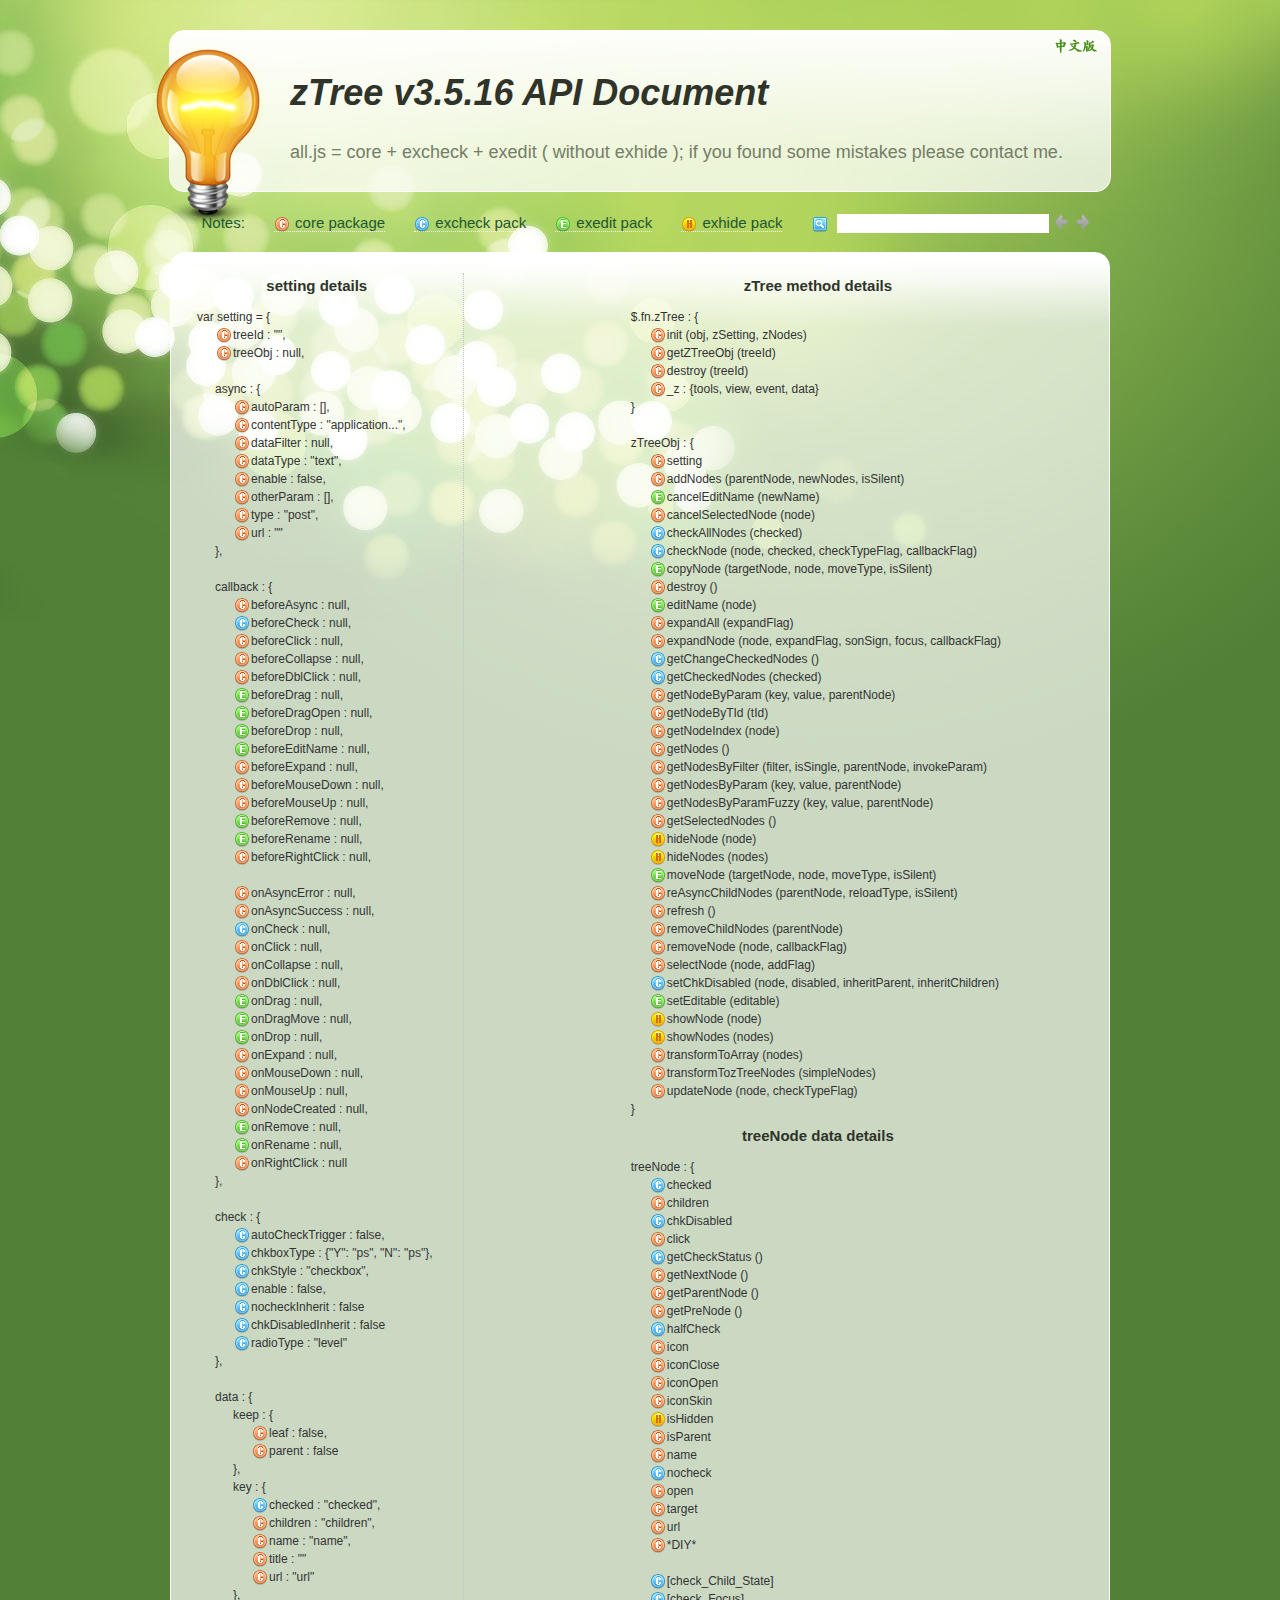
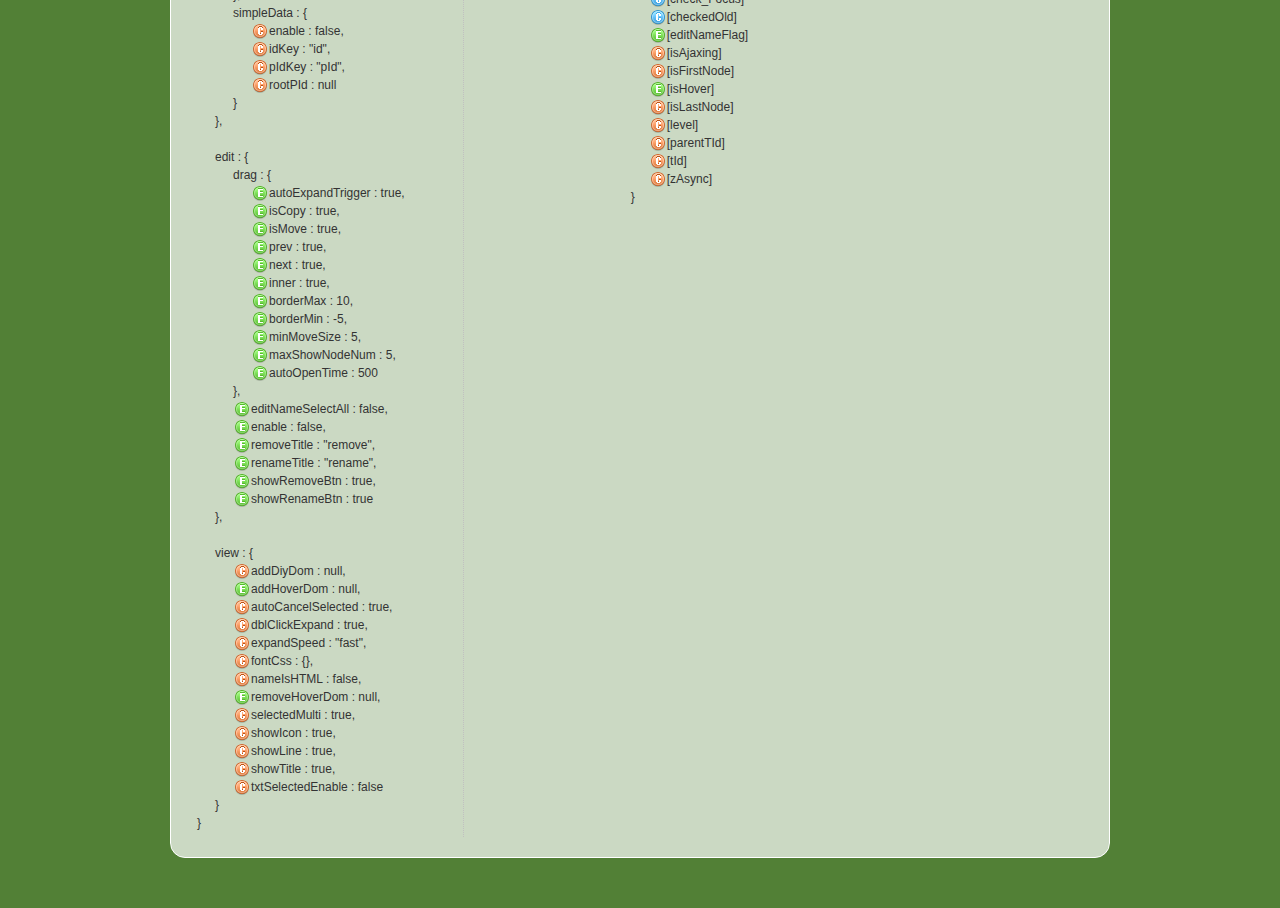
<file: zwzx.ssm/WebRoot/js/zTree_v3/api/API_en.html>
<!DOCTYPE html>
<html>
	<head>
		<meta http-equiv="Content-Type" content="text/html; charset=UTF-8">
		<title>API Document [zTree -- jQuery tree plug-ins.]</title>
		<link rel="stylesheet" href="apiCss/common.css" type="text/css">
		<link rel='stylesheet' href='apiCss/zTreeStyleForApi.css' type='text/css'>
		<script type="text/javascript">
			var ie = (function(){
				var undef,
				v = 3,
				div = document.createElement('div'),
				all = div.getElementsByTagName('i');
				while (
				div.innerHTML = '<!--[if gt IE ' + (++v) + ']><i></i><![endif]-->',
				all[0]
			);
				return v > 4 ? v : undef;
			}()), ie6 = (ie === 6),
			path = window.location.pathname.replace(/.*\/([^\/\.]*)\..*/g,"$1"),
			langLib = [];
			ie = ie<9;
			if(ie) {
				document.write('<link rel="stylesheet" href="apiCss/common_ie6.css" type="text/css">');
			}
			var lang = "en",
			ajaxMsg = "If you use chrome browser, please copy the API files to local webserver. \n\n( because chrome browser can't allow AJAX access to 'file://' )";
		</script>
	</head>
	<body>
		<div id="header_wrap" class="header_wrap" style="padding-top: 30px;">
			<div id="header" class="header round">
				<div class="light-bulb" alt=""></div>
				<div class="ieSuggest">If you use the Chrome / FireFox / Opera / IE9 browser will be even more dazzling effect!</div>
				<div class="google_plus"><g:plusone></g:plusone></div>
				<div class="header-text">
					<h1><em>zTree v3.5.16 API Document</em></h1><p></p>
					<p>all.js = core + excheck + exedit ( without exhide ); if you found some mistakes please contact me.</p>
				</div>
				<ul class="shortcuts language" style="top:0;">
					<li><a href="API_cn.html" onclick="window.location.href='API_cn.html'"><button class="ico cn" title="Chinese" type="button"></button><span class=""></span></a></li>
				</ul>
			</div>
		</div>
		<div id="content_wrap" class="content_wrap">
			<div id="content" class="content">
				<div class="nav_section">
					<ul>
						<li class="first">Notes: </li>
						<li><button class="ico16 z_core" onfocus="this.blur();"></button><span>core package</span></li>
						<li><button class="ico16 z_check" onfocus="this.blur();"></button><span>excheck pack</span></li>
						<li><button class="ico16 z_edit" onfocus="this.blur();"></button><span>exedit pack</span></li>
						<li><button class="ico16 z_hide" onfocus="this.blur();"></button><span>exhide pack</span></li>
						<li class="noline">
							<button class="ico16 z_search" onfocus="this.blur();" title="'Enter', 'left' and 'right' key can locate the search results quickly."></button>
							<input type="text" class="searchKey search empty" value=""><input type="text" class="searchResult search" value="">
							<button class="ico16 searchPrev disabled" onfocus="this.blur();" title="'Enter', 'left' and 'right' key can locate the search results quickly."></button><button class="ico16 searchNext disabled" onfocus="this.blur();" title="'Enter', 'left' and 'right' key can locate the search results quickly."></button>
						</li>
					</ul>
				</div>

				<div id="contentBox" class="contentBox round clearfix">
					<div id="apiContent" class="apiContent">
						<div id="api_setting" class="api_setting left">
							<ul class="api_content_title"><li>setting details</li></ul>
							<ul id="settingTree" class="ztree"></ul>
						</div>
						<div id="api_function" class="api_function right">
							<ul class="api_content_title"><li>zTree method details</li></ul>
							<ul id="functionTree" class="ztree"></ul>
							<ul class="api_content_title"><li>treeNode data details</li></ul>
							<ul id="treenodeTree" class="ztree"></ul>
						</div>
					</div>
				</div>
				<div class="clear"></div>
			</div>
		</div>

		<!-- overlayed -->
		<div id="overlayDiv" class="baby_overlay">
			<div id="overlayContent" class="content round clearfix">
				<div class="overlaySearch">
					<button class="ico16 z_search" onfocus="this.blur();" title="'Enter', 'left' and 'right' key can locate the search results quickly."></button>
					<input type="text" class="searchKey search empty" value=""><input type="text" class="searchResult search" value="">
					<button class="ico16 searchPrev disabled" onfocus="this.blur();" title="'Enter', 'left' and 'right' key can locate the search results quickly."></button><button class="ico16 searchNext disabled" onfocus="this.blur();" title="'Enter', 'left' and 'right' key can locate the search results quickly."></button>
				</div>
				<a id="overlayDivCloseBtn" class="close"></a>
				<div id="overlayDetailDiv" class="details"></div>
			</div>
			<div id="overlayDivArrow" class="baby_overlay_arrow"></div>
		</div>
		<script type="text/javascript" src="apiCss/jquery-1.6.2.min.js"></script>
		<script type='text/javascript' src='apiCss/jquery.ztree.core-3.5.js'></script>
		<script type='text/javascript' src='apiCss/api.js'></script>
		<script type="text/javascript">
			$(document).ready(function(){
				apiContent._init();
			});
		</script>
	</body>
</html>
</file>
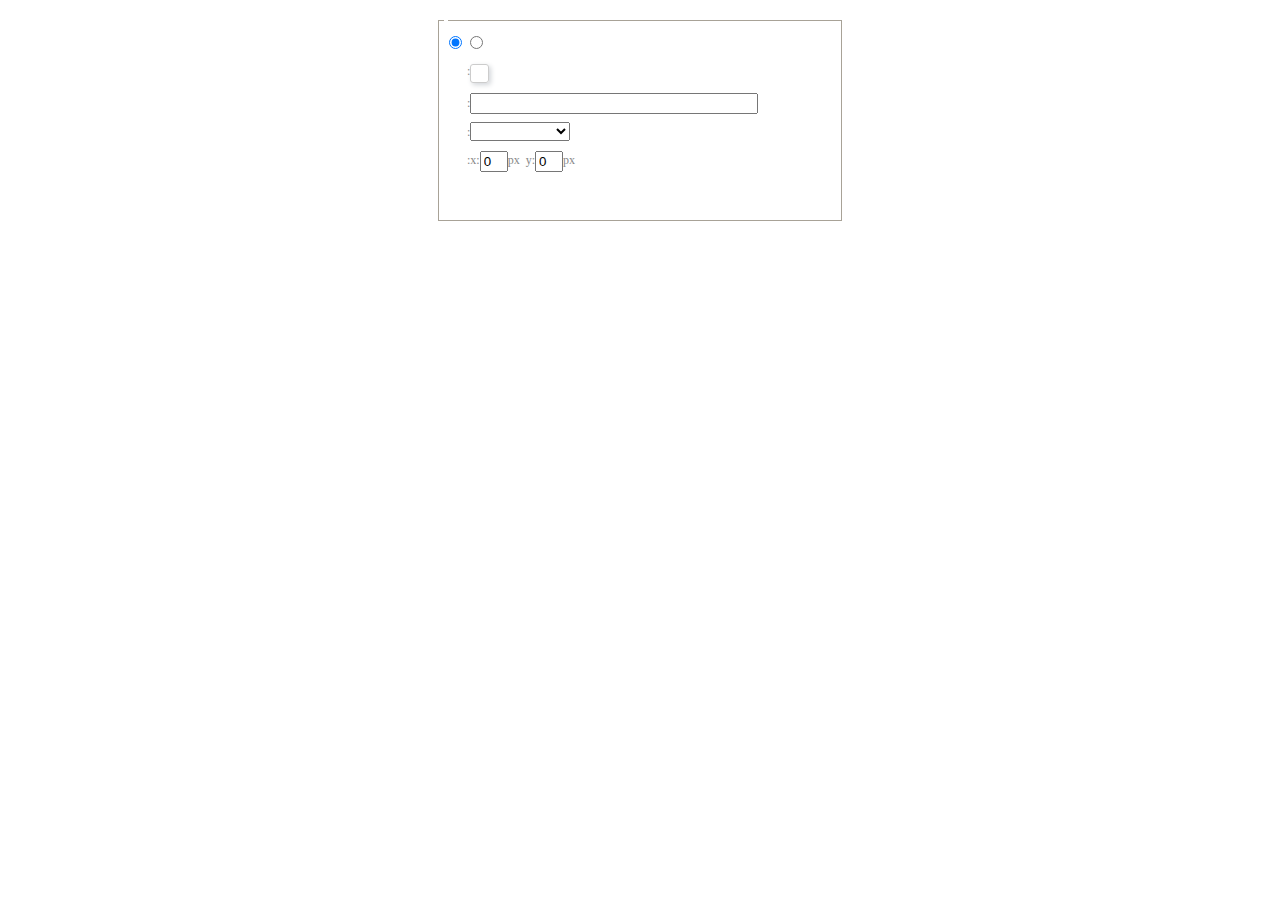
<file: zwzx.ssm/WebRoot/js/ueditor/dialogs/background/background.html>
<!DOCTYPE HTML>
<html>
<head>
    <meta http-equiv="Content-Type" content="text/html;charset=utf-8"/>
    <script type="text/javascript" src="../internal.js"></script>
    <link rel="stylesheet" type="text/css" href="background.css">
</head>
<body>
    <div id="bg_container" class="wrapper">
        <div id="tabHeads" class="tabhead">
            <span class="focus" data-content-id="normal"><var id="lang_background_normal"></var></span>
            <span class="" data-content-id="imgManager"><var id="lang_background_local"></var></span>
        </div>
        <div id="tabBodys" class="tabbody">
            <div id="normal" class="panel focus">
                <fieldset class="bgarea">
                    <legend><var id="lang_background_set"></var></legend>
                    <div class="content">
                        <div>
                            <label><input id="nocolorRadio" class="iptradio" type="radio" name="t" value="none" checked="checked"><var id="lang_background_none"></var></label>
                            <label><input id="coloredRadio" class="iptradio" type="radio" name="t" value="color"><var id="lang_background_colored"></var></label>
                        </div>
                        <div class="wrapcolor pl">
                            <div class="color">
                                <var id="lang_background_color"></var>:
                            </div>
                            <div id="colorPicker"></div>
                            <div class="clear"></div>
                        </div>
                        <div class="wrapcolor pl">
                            <label><var id="lang_background_netimg"></var>:</label><input class="txt" type="text" id="url">
                        </div>
                        <div id="alignment" class="alignment">
                            <var id="lang_background_align"></var>:<select id="repeatType">
                                <option value="center"></option>
                                <option value="repeat-x"></option>
                                <option value="repeat-y"></option>
                                <option value="repeat"></option>
                                <option value="self"></option>
                            </select>
                        </div>
                        <div id="custom" >
                            <var id="lang_background_position"></var>:x:<input type="text" size="1" id="x" maxlength="4" value="0">px&nbsp;&nbsp;y:<input type="text" size="1" id="y" maxlength="4" value="0">px
                        </div>
                    </div>
                </fieldset>

            </div>
            <div id="imgManager" class="panel">
                <div id="imageList" style=""></div>
            </div>
        </div>
    </div>
    <script type="text/javascript" src="background.js"></script>
</body>
</html>
</file>
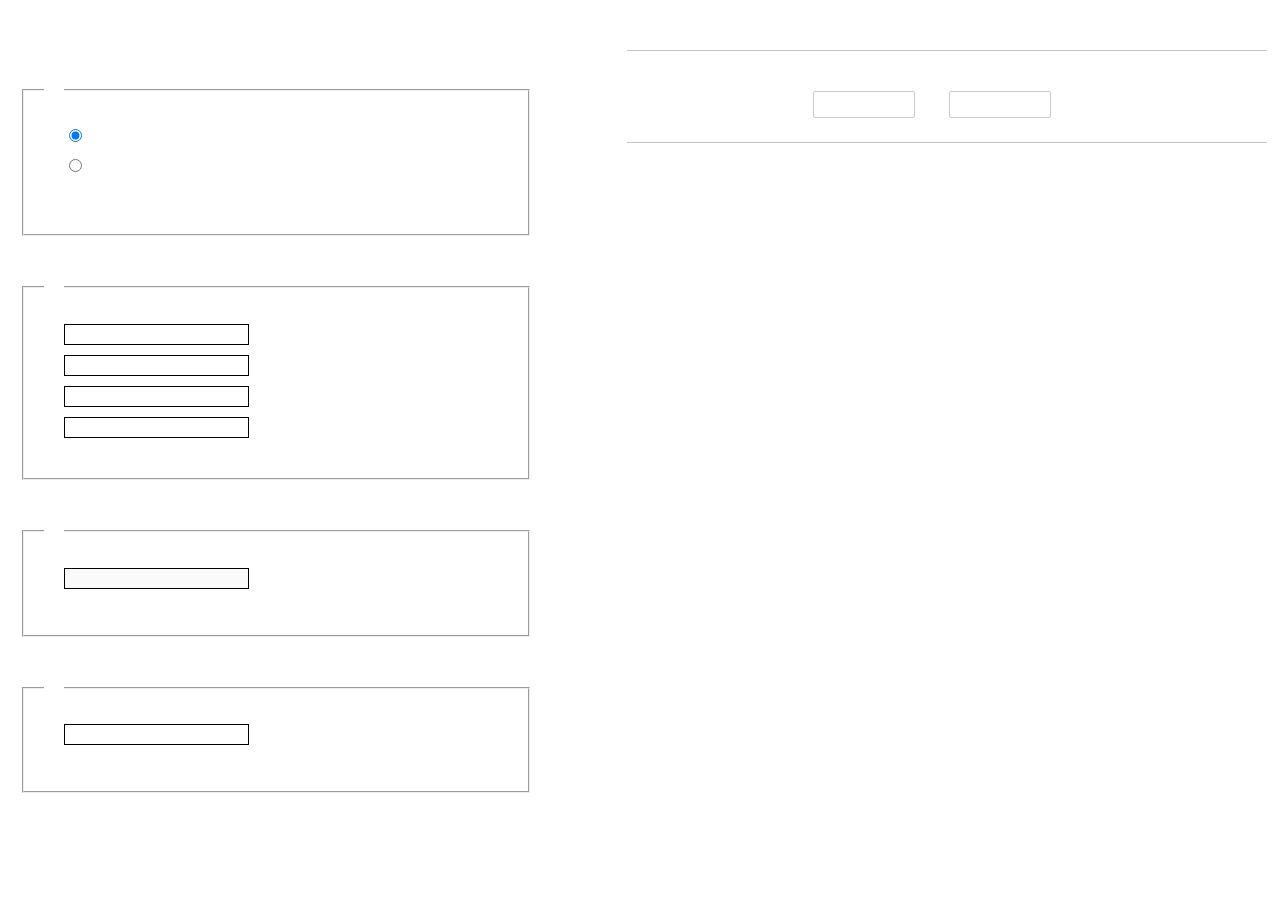
<file: zwzx.ssm/WebRoot/js/ueditor/dialogs/charts/charts.html>
<!DOCTYPE html>
<html>
    <head>
        <title>chart</title>
        <meta chartset="utf-8">
        <link rel="stylesheet" type="text/css" href="charts.css">
        <script type="text/javascript" src="../internal.js"></script>
    </head>
    <body>
        <div class="main">
            <div class="table-view">
                <h3><var id="lang_data_source"></var></h3>
                <div id="tableContainer" class="table-container"></div>
                <h3><var id="lang_chart_format"></var></h3>
                <form name="data-form">
                    <div class="charts-format">
                        <fieldset>
                            <legend><var id="lang_data_align"></var></legend>
                            <div class="format-item-container">
                                <label>
                                    <input type="radio" class="format-ctrl not-pie-item" name="charts-format" value="1" checked="checked">
                                    <var id="lang_chart_align_same"></var>
                                </label>
                                <label>
                                    <input type="radio" class="format-ctrl not-pie-item" name="charts-format" value="-1">
                                    <var id="lang_chart_align_reverse"></var>
                                </label>
                                <br>
                            </div>
                        </fieldset>
                        <fieldset>
                            <legend><var id="lang_chart_title"></var></legend>
                            <div class="format-item-container">
                                <label>
                                    <var id="lang_chart_main_title"></var><input type="text" name="title" class="data-item">
                                </label>
                                <label>
                                    <var id="lang_chart_sub_title"></var><input type="text" name="sub-title" class="data-item not-pie-item">
                                </label>
                                <label>
                                    <var id="lang_chart_x_title"></var><input type="text" name="x-title" class="data-item not-pie-item">
                                </label>
                                <label>
                                    <var id="lang_chart_y_title"></var><input type="text" name="y-title" class="data-item not-pie-item">
                                </label>
                            </div>
                        </fieldset>
                        <fieldset>
                            <legend><var id="lang_chart_tip"></var></legend>
                            <div class="format-item-container">
                                <label>
                                    <var id="lang_cahrt_tip_prefix"></var>
                                    <input type="text" id="tipInput" name="tip" class="data-item" disabled="disabled">
                                </label>
                                <p><var id="lang_cahrt_tip_description"></var></p>
                            </div>
                        </fieldset>
                        <fieldset>
                            <legend><var id="lang_chart_data_unit"></var></legend>
                            <div class="format-item-container">
                                <label><var id="lang_chart_data_unit_title"></var><input type="text" name="unit" class="data-item"></label>
                                <p><var id="lang_chart_data_unit_description"></var></p>
                            </div>
                        </fieldset>
                    </div>
                </form>
            </div>
            <div class="charts-view">
                <div id="chartsContainer" class="charts-container"></div>
                <div id="chartsType" class="charts-type">
                    <h3><var id="lang_chart_type"></var></h3>
                    <div class="scroll-view">
                        <div class="scroll-container">
                            <div id="scrollBed" class="scroll-bed"></div>
                        </div>
                        <div id="buttonContainer" class="button-container">
                            <a href="#" data-title="prev"><var id="lang_prev_btn"></var></a>
                            <a href="#" data-title="next"><var id="lang_next_btn"></var></a>
                        </div>
                    </div>
                </div>
            </div>
        </div>
        <script src="../../third-party/jquery-1.10.2.min.js"></script>
        <script src="../../third-party/highcharts/highcharts.js"></script>
        <script src="chart.config.js"></script>
        <script src="charts.js"></script>
    </body>
</html>
</file>
<file: zwzx.ssm/WebRoot/css/style.css>
@charset "utf-8";
*{margin:0;padding:0;list-style-type:none;}
a,img{border:0;}
/* body{font:12px/180% Arial, Helvetica, sans-serif, "新宋体";} */
/* box */
#box{width:660px;height:330px;position:relative;overflow:hidden;margin:60px auto 0;}
#pic_list{position:relative;z-index:1;}
#pic_list li{position:absolute;left:0;top:0;opacity:0;fliter:alpha(opacity=0);z-index:1;}
.marke{height:90px;width:660px;background:#000;position:absolute;left:0;bottom:0;opacity:0.3;filter:alpha(opacity=30);z-index:1}
#text_list{position:absolute;bottom:60px;left:50px;position:absolute;z-index:5;height:20px;overflow:hidden;}
#text_list h2{display:none;}
#text_list .show{display:block;}
#text_list a{color:#FFFFFF;font-family:"Microsoft YaHei";font-size:18px;font-weight:normal;text-decoration:none;}
#ico_list{position:absolute;bottom:10px;left:12px;width:525px;overflow:hidden;height:46px;z-index:3;}
#ico_list ul{width:1050px;position:absolute;left:0;top:0;}
#ico_list li{width:75px;float:left;}
#ico_list li a{width:68px;padding-top:6px;display:block;}
#ico_list li a img{border:2px solid #DFE8E4;height:36px;width:64px;background:#040303;opacity:0.7;filter:alpha(opacity=70);}
#ico_list .active{background:url(../images/a_hover.gif) no-repeat center 0;}
#ico_list .active img{opacity:1;filter:alpha(opacity=100);border:3px solid #fff;height:34px;width:62px;}
.btn{background:url(../images/btn.gif) no-repeat;height:38px;width:38px;position:absolute;bottom:11px;opacity:0.5;filter:alpha(opacity=50);cursor:default;z-index:3;}
.showBtn{opacity:1;filter:alpha(opacity=100);cursor:pointer;z-index:4;}
#btn_prev{right:56px;}
#btn_next{right:20px;background-position:right 0;}
</file>
<file: zwzx.ssm/WebRoot/js/zTree_v3/api/apiCss/common_ie6.css>
* html{
/*	background-image:url(about:blank);*/
	background-attachment:fixed;
}
html pre {word-wrap: break-word}
.header {background-image: none;background-color: #F0F6E4;}

.ieSuggest {display:block;}
.shortcuts button.cn {filter: progid:DXImageTransform.Microsoft.AlphaImageLoader(src='apiCss/img/chinese.png');background-image: none;}
.shortcuts button.en {filter: progid:DXImageTransform.Microsoft.AlphaImageLoader(src='apiCss/img/english.png');background-image: none;}

.light-bulb {filter: progid:DXImageTransform.Microsoft.AlphaImageLoader(src='apiCss/img/lightbulb.png');background-image: none;}
.contentBox {background-image: none;background-color: #F0F6E4;}
.zTreeInfo {background-image: none;background-color: #F0F6E4;}

.content button.ico16 {*background-image:url("img/apiMenu.gif")}
.siteTag {background-image: none;}
.apiContent .right {float: right;padding-right: 50px;}

div.baby_overlay {background-color: #3C6E31;background-image:none;color:#fff;}
div.baby_overlay .close {filter: progid:DXImageTransform.Microsoft.AlphaImageLoader(src='apiCss/img/overlay_close_IE6.gif');background-image: none;}
.baby_overlay_arrow {background-image:url(img/overlay_arrow.gif);}
.apiDetail button {background-image:url("img/zTreeStandard.gif")}
</file>
<file: zwzx.ssm/WebRoot/js/ueditor/dialogs/background/background.css>
.wrapper{ width: 424px;margin: 10px auto; zoom:1;position: relative}
.tabbody{height:225px;}
.tabbody .panel { position: absolute;width:100%; height:100%;background: #fff; display: none;}
.tabbody .focus { display: block;}

body{font-size: 12px;color: #888;overflow: hidden;}
input,label{vertical-align:middle}
.clear{clear: both;}
.pl{padding-left: 18px;padding-left: 23px\9;}

#imageList {width: 420px;height: 215px;margin-top: 10px;overflow: hidden;overflow-y: auto;}
#imageList div {float: left;width: 100px;height: 95px;margin: 5px 10px;}
#imageList img {cursor: pointer;border: 2px solid white;}

.bgarea{margin: 10px;padding: 5px;height: 84%;border: 1px solid #A8A297;}
.content div{margin: 10px 0 10px 5px;}
.content .iptradio{margin: 0px 5px 5px 0px;}
.txt{width:280px;}

.wrapcolor{height: 19px;}
div.color{float: left;margin: 0;}
#colorPicker{width: 17px;height: 17px;border: 1px solid #CCC;display: inline-block;border-radius: 3px;box-shadow: 2px 2px 5px #D3D6DA;margin: 0;float: left;}
div.alignment,#custom{margin-left: 23px;margin-left: 28px\9;}
#custom input{height: 15px;min-height: 15px;width:20px;}
#repeatType{width:100px;}
</file>
<file: zwzx.ssm/WebRoot/js/ueditor/dialogs/charts/charts.css>
html, body {
    width: 100%;
    height: 100%;
    margin: 0;
    padding: 0;
    overflow-x: hidden;
}

.main {
    width: 100%;
    overflow: hidden;
}

.table-view {
    height: 100%;
    float: left;
    margin: 20px;
    width: 40%;
}

.table-view .table-container {
    width: 100%;
    margin-bottom: 50px;
    overflow: scroll;
}

.table-view th {
    padding: 5px 10px;
    background-color: #F7F7F7;
}

.table-view td {
    width: 50px;
    text-align: center;
    padding:0;
}

.table-container input {
    width: 40px;
    padding: 5px;
    border: none;
    outline: none;
}

.table-view caption {
    font-size: 18px;
    text-align: left;
}

.charts-view {
    /*margin-left: 49%!important;*/
    width: 50%;
    margin-left: 49%;
    height: 400px;
}

.charts-container {
    border-left: 1px solid #c3c3c3;
}

.charts-format fieldset {
    padding-left: 20px;
    margin-bottom: 50px;
}

.charts-format legend {
    padding-left: 10px;
    padding-right: 10px;
}

.format-item-container {
    padding: 20px;
}

.format-item-container label {
    display: block;
    margin: 10px 0;
}

.charts-format .data-item {
    border: 1px solid black;
    outline: none;
    padding: 2px 3px;
}

/* 图表类型 */

.charts-type {
    margin-top: 50px;
    height: 300px;
}

.scroll-view {
    border: 1px solid #c3c3c3;
    border-left: none;
    border-right: none;
    overflow: hidden;
}

.scroll-container {
    margin: 20px;
    width: 100%;
    overflow: hidden;
}

.scroll-bed {
    width: 10000px;
    _margin-top: 20px;
    -webkit-transition: margin-left .5s ease;
    -moz-transition: margin-left .5s ease;
    transition: margin-left .5s ease;
}

.view-box {
    display: inline-block;
    *display: inline;
    *zoom: 1;
    margin-right: 20px;
    border: 2px solid white;
    line-height: 0;
    overflow: hidden;
    cursor: pointer;
}

.view-box img {
    border: 1px solid #cecece;
}

.view-box.selected {
    border-color: #7274A7;
}

.button-container {
    margin-bottom: 20px;
    text-align: center;
}

.button-container a {
    display: inline-block;
    width: 100px;
    height: 25px;
    line-height: 25px;
    border: 1px solid #c2ccd1;
    margin-right: 30px;
    text-decoration: none;
    color: black;
    -webkit-border-radius: 2px;
    -moz-border-radius: 2px;
    border-radius: 2px;
}

.button-container a:HOVER {
    background: #fcfcfc;
}

.button-container a:ACTIVE {
    border-top-color: #c2ccd1;
    box-shadow:inset 0 5px 4px -4px rgba(49, 49, 64, 0.1);
}

.edui-charts-not-data {
    height: 100px;
    line-height: 100px;
    text-align: center;
}
</file>
<file: zwzx.ssm/WebRoot/js/zTree_v3/css/zTreeStyle/zTreeStyle.css>
/*-------------------------------------
zTree Style

version:	3.4
author:		Hunter.z
email:		hunter.z@263.net
website:	http://code.google.com/p/jquerytree/

-------------------------------------*/

.ztree * {padding:0; margin:0; font-size:12px; font-family: Verdana, Arial, Helvetica, AppleGothic, sans-serif}
.ztree {margin:0; padding:5px; color:#333}
.ztree li{padding:0; margin:0; list-style:none; line-height:14px; text-align:left; white-space:nowrap; outline:0}
.ztree li ul{ margin:0; padding:0 0 0 18px}
.ztree li ul.line{ background:url(./img/line_conn.gif) 0 0 repeat-y;}

.ztree li a {padding:1px 3px 0 0; margin:0; cursor:pointer; height:17px; color:#333; background-color: transparent;
	text-decoration:none; vertical-align:top; display: inline-block}
.ztree li a:hover {text-decoration:underline}
.ztree li a.curSelectedNode {padding-top:0px; background-color:#FFE6B0; color:black; height:16px; border:1px #FFB951 solid; opacity:0.8;}
.ztree li a.curSelectedNode_Edit {padding-top:0px; background-color:#FFE6B0; color:black; height:16px; border:1px #FFB951 solid; opacity:0.8;}
.ztree li a.tmpTargetNode_inner {padding-top:0px; background-color:#316AC5; color:white; height:16px; border:1px #316AC5 solid;
	opacity:0.8; filter:alpha(opacity=80)}
.ztree li a.tmpTargetNode_prev {}
.ztree li a.tmpTargetNode_next {}
.ztree li a input.rename {height:14px; width:80px; padding:0; margin:0;
	font-size:12px; border:1px #7EC4CC solid; *border:0px}
.ztree li span {line-height:16px; margin-right:2px}
.ztree li span.button {line-height:0; margin:0; width:16px; height:16px; display: inline-block; vertical-align:middle;
	border:0 none; cursor: pointer;outline:none;
	background-color:transparent; background-repeat:no-repeat; background-attachment: scroll;
	background-image:url("./img/zTreeStandard.png"); *background-image:url("./img/zTreeStandard.gif")}

.ztree li span.button.chk {width:13px; height:13px; margin:0 3px 0 0; cursor: auto}
.ztree li span.button.chk.checkbox_false_full {background-position:0 0}
.ztree li span.button.chk.checkbox_false_full_focus {background-position:0 -14px}
.ztree li span.button.chk.checkbox_false_part {background-position:0 -28px}
.ztree li span.button.chk.checkbox_false_part_focus {background-position:0 -42px}
.ztree li span.button.chk.checkbox_false_disable {background-position:0 -56px}
.ztree li span.button.chk.checkbox_true_full {background-position:-14px 0}
.ztree li span.button.chk.checkbox_true_full_focus {background-position:-14px -14px}
.ztree li span.button.chk.checkbox_true_part {background-position:-14px -28px}
.ztree li span.button.chk.checkbox_true_part_focus {background-position:-14px -42px}
.ztree li span.button.chk.checkbox_true_disable {background-position:-14px -56px}
.ztree li span.button.chk.radio_false_full {background-position:-28px 0}
.ztree li span.button.chk.radio_false_full_focus {background-position:-28px -14px}
.ztree li span.button.chk.radio_false_part {background-position:-28px -28px}
.ztree li span.button.chk.radio_false_part_focus {background-position:-28px -42px}
.ztree li span.button.chk.radio_false_disable {background-position:-28px -56px}
.ztree li span.button.chk.radio_true_full {background-position:-42px 0}
.ztree li span.button.chk.radio_true_full_focus {background-position:-42px -14px}
.ztree li span.button.chk.radio_true_part {background-position:-42px -28px}
.ztree li span.button.chk.radio_true_part_focus {background-position:-42px -42px}
.ztree li span.button.chk.radio_true_disable {background-position:-42px -56px}

.ztree li span.button.switch {width:18px; height:18px}
.ztree li span.button.root_open{background-position:-92px -54px}
.ztree li span.button.root_close{background-position:-74px -54px}
.ztree li span.button.roots_open{background-position:-92px 0}
.ztree li span.button.roots_close{background-position:-74px 0}
.ztree li span.button.center_open{background-position:-92px -18px}
.ztree li span.button.center_close{background-position:-74px -18px}
.ztree li span.button.bottom_open{background-position:-92px -36px}
.ztree li span.button.bottom_close{background-position:-74px -36px}
.ztree li span.button.noline_open{background-position:-92px -72px}
.ztree li span.button.noline_close{background-position:-74px -72px}
.ztree li span.button.root_docu{ background:none;}
.ztree li span.button.roots_docu{background-position:-56px 0}
.ztree li span.button.center_docu{background-position:-56px -18px}
.ztree li span.button.bottom_docu{background-position:-56px -36px}
.ztree li span.button.noline_docu{ background:none;}

.ztree li span.button.ico_open{margin-right:2px; background-position:-110px -16px; vertical-align:top; *vertical-align:middle}
.ztree li span.button.ico_close{margin-right:2px; background-position:-110px 0; vertical-align:top; *vertical-align:middle}
.ztree li span.button.ico_docu{margin-right:2px; background-position:-110px -32px; vertical-align:top; *vertical-align:middle}
.ztree li span.button.edit {margin-right:2px; background-position:-110px -48px; vertical-align:top; *vertical-align:middle}
.ztree li span.button.remove {margin-right:2px; background-position:-110px -64px; vertical-align:top; *vertical-align:middle}

.ztree li span.button.ico_loading{margin-right:2px; background:url(./img/loading.gif) no-repeat scroll 0 0 transparent; vertical-align:top; *vertical-align:middle}

ul.tmpTargetzTree {background-color:#FFE6B0; opacity:0.8; filter:alpha(opacity=80)}

span.tmpzTreeMove_arrow {width:16px; height:16px; display: inline-block; padding:0; margin:2px 0 0 1px; border:0 none; position:absolute;
	background-color:transparent; background-repeat:no-repeat; background-attachment: scroll;
	background-position:-110px -80px; background-image:url("./img/zTreeStandard.png"); *background-image:url("./img/zTreeStandard.gif")}

ul.ztree.zTreeDragUL {margin:0; padding:0; position:absolute; width:auto; height:auto;overflow:hidden; background-color:#cfcfcf; border:1px #00B83F dotted; opacity:0.8; filter:alpha(opacity=80)}
.zTreeMask {z-index:10000; background-color:#cfcfcf; opacity:0.0; filter:alpha(opacity=0); position:absolute}

/* level style*/
/*.ztree li span.button.level0 {
	display:none;
}
.ztree li ul.level0 {
	padding:0;
	background:none;
}*/
</file>
<file: zwzx.ssm/WebRoot/js/zTree_v3/api/apiCss/common.css>
/* Resets */
html, body, div, span, applet, object, iframe, h1, h2, h3, h4, h5, h6, p, blockquote, pre, a, abbr, acronym, address, big, cite, code, del, dfn, em, font, img, ins, kbd, q, s, samp, small, strike, strong, sub, sup, tt, var, dl, dt, dd, ol, ul, li, fieldset, form, label, legend, table, caption, tbody, tfoot, thead, tr, th, td {
	margin: 0;padding: 0;border: 0;outline: 0;font-weight: inherit;font-style: inherit;font-size: 100%;font-family: inherit;vertical-align: baseline;}
:focus {outline: 0;}
body {color: #2f332a;font: 15px/21px Arial, Helvetica, simsun, sans-serif;background: #528036 url(img/background.jpg) no-repeat fixed 0 0;}
p {padding-bottom: 20px;}
ol, ul {list-style: none;}
table {border-collapse: separate;border-spacing: 0;}
caption, th, td {text-align: left;font-weight: normal;}
strong {font-weight: bold;}
em {font-style: italic;}
hr {display: none;}
.font1 {color: white;background-color: #528036;}
.right {float: right;}
.left {float: left;}
.hide {display: none;}
.round {-moz-border-radius: 15px;-webkit-border-radius: 15px;-khtml-border-radius: 15px;border-radius: 15px;}
.clear {clear: both;}
.clearfix {display: block;}
.clearfix:after {content: ".";display: block;clear: both;visibility: hidden;line-height: 0;height: 0;}
html[xmlns] .clearfix {display: block;}
* html .clearfix {height: 1%;}

/* Link Styles */
a {color: #528036;}
a:link, a:visited {text-decoration: none;}
a:hover {color: #000;text-decoration: none;}
a:active {text-decoration: none;}

/* Headings */
h1, h2, h3, h4, h5, h6 {color: #2f332a;font-weight: bold;font-family: Helvetica, Arial, simsun, sans-serif;padding-bottom: 5px;}
h1 {font-size: 36px;line-height: 44px;}
h2 {font-size: 20px;line-height: 20px;}
h3 {font-size: 14px;line-height: 14px;}
h4 {font-size: 14px;font-weight: normal;line-height: 25px;}

/* Wraps */
.header_wrap {position: relative;min-width: 940px;padding: 100px 30px 0 30px;}
.content_wrap {position: relative;min-width: 940px;padding: 0 30px 50px 30px;}
.footer_wrap {bottom: 0;height: 47px;width: 100%;background-color: #1b1b1b;border-top: 1px solid #749e58;}

/* Header */
.header {position: relative;width: 940px;margin: 0 auto;height: 160px;border: 1px solid white;background: transparent url(img/header-bg.png) repeat-x 0 -50px;}
.header-text {padding: 40px 25px 15px 120px;font-size: 18px;line-height: 24px;color: #747d67;font-family: Helvetica, sans-serif;}
.header-text img {padding-bottom: 5px;}
.shortcuts {white-space: nowrap;text-align: right;position: absolute;top: -45px;right: 5px;}
.shortcuts.language {top: -85px;right:0px;}
.shortcuts li {display: inline;font-size: 18px;line-height: 28px;font-family: Helvetica, Arial, simsun, sans-serif;padding-bottom: 5px;margin-left: 30px;cursor: pointer;}
.shortcuts li button {cursor: pointer;}
.shortcuts li span {border-bottom: 1px dotted white;}
.shortcuts li span.selected {padding: 2px;background-color: #528036;}
.shortcuts li a {color: #fff;}
.ieSuggest {display:none;font-size: 12px;color: silver;position: absolute;left: 10px;top: 2px;}
.google_plus {position: absolute;right: 10px; top:10px;}
.light-bulb {position: absolute;left: -20px;bottom: -35px;width:116px;height:180px;background-image:url(img/lightbulb.png);background-repeat: no-repeat;}

/* Content */
.content {position: relative;width: 940px;margin: 0 auto;}
.nav_section {position: relative;height: 20px;font-family: "Myriad Pro", "Trebuchet MS", sans-serif;font-size: 15px;color: #253;padding: 20px 0;}
.nav_section ul {position: absolute;right: 10px;}
.nav_section ul li {display: inline;line-height: 20px;margin: 0 5px 0 20px;border-bottom: 1px dotted white;}
.nav_section ul li.noline {border-bottom: 0;}
.nav_section ul li a {color: #fff;}
.nav_section ul li a.selected {padding: 2px;background-color: #528036;}
.nav_section ul li.first {border: none;}
.content .title {margin: 50px 30px 20px 70px;}
.content li {margin-bottom: 5px;}
.contentBox {position: relative;overflow: hidden;border: 1px solid white;min-height: 200px;line-height: 25px;background: transparent url(img/contact-bg.png) repeat-x 0 0;}

.zTreeInfo {display:none;width: 940px;position: absolute;}
.zTreeInfo p {padding-bottom: 50px;}
.zTreeInfo-left {float: left;width: 280px;height:300px;padding: 0 50px 60px 75px;background:url(img/zTreeIntroduction.jpg) no-repeat 30px 30px;}
.zTreeInfo-right {position: relative;float: right;width: 475px;padding: 0 50px 60px 0;}
.zTreeInfo-right li {font-size: 12px;list-style-type: disc;}

.license {display:none;width: 940px;position: absolute;}

.donateInfo {display:block;width: 940px;position: absolute;}

.links {display:none;width: 940px;position: absolute;}
.links .content {float: left;width: 160px;height:200px;padding: 0 10px 10px 2px;text-align: center;}
.links .content.first {margin-left: 30px;}

.contact {display:none;width: 940px;position: absolute;}
.contact .myhome { position: absolute; top:10px; left:620px; width:300px; height:266px; background: transparent url(img/myhome.gif) scroll no-repeat 0 0;}

.siteTag {position: absolute;left: -16px;top: 109px;z-index: 10;width: 65px;height: 46px;padding:0;margin:0 10px 0 0;
		 vertical-align:middle;border:0 none;background: transparent url(img/siteTag.png) scroll no-repeat 0 0;}
.siteTag.tag_zTreeInfo {background-position: 0 0}
.siteTag.tag_license {background-position: 0 -46px}
.siteTag.tag_donate {background-position: 0 -92px}
.siteTag.tag_contact {background-position: 0 -138px}

.apiContent {width: 940px;}
.apiContent .right {float: right;padding-right: 100px;}
.apiContent .left {float: left;padding-right: 20px;border-right: 1px dotted silver;}
.api_setting {position: relative;margin:20px 0 20px 20px;}
.api_function {position: relative;margin:20px 0 20px 30px;padding-right: 10px;}
.api_content_title {text-align: center;font-weight: bold;}

.demoContent {width: 940px;}
.demoContent .right {float: right;padding: 20px;width: 600px;}
.demoContent .left {float: left;padding: 20px;}
.demoContent iframe {width:600px;min-height: 530px;}

.faqContent {width: 940px;}
.faqContent .right {float: right;padding: 20px;width: 600px;}
.faqContent .left {float: left;padding: 20px;}
.faqContent iframe {width:600px;min-height: 300px;}

.baby_overlay_tmp {position: absolute;top:0; left:-5000px;display:block;visibility: hidden;width:640px;font-size:11px;}
.baby_overlay_tmp .details {padding: 20px;}
.baby_overlay {display:none;position:absolute;z-index:99;left:0; top:0;width:640px;color:#fff;font-size:11px;}
.baby_overlay .content {width:100%; height:100px;overflow: hidden;background: transparent url(img/overlay_bg.png) scroll repeat 0 0;}
.baby_overlay .details {padding:0 20px 20px 20px;}
.baby_overlay .close {background-image:url(img/close.png);position:absolute; right:5px; top:5px;cursor:pointer;height:36px;width:36px;}
.baby_overlay_arrow {background-image:url(img/overlay_arrow.png);background-position:0 0;position:absolute;height:40px;width:40px;left: -40px;}
.baby_overlay_arrow.reverse {background-position:0 -40px;}

/* Footer */
.footer {position: relative;min-width: 1000px;font: 14px/24px arial, helvetica, sans-serif;}
.footer ul {position:absolute;left: 0px;border:1px solid #393939;background:#262626;padding:12px 0px;line-height: 18px;display: none;list-style: none;}
.footer ul li a {display:block;padding: 2px 15px;color: #9c9c9c;text-indent: 0;}
.footer ul li a:hover {text-decoration:none;color: #fff;}
.footer-logo {position:absolute;margin: 10px 0 0 30px;width:122px; height:24px;top:0; left:0;background: transparent url(img/footer-logo.png) no-repeat 0 0;}
.footer_mii {position: absolute;right: 558px;top: 8px;z-index: 10;padding: 4px 0;}
.footer_mii a {font-size:10px;color:#649140}
.footer_mii a:hover {color:#B6D76F}
.footer_siteMap {position: absolute;right: 358px;top: 8px;width: 155px;z-index: 10;padding: 4px 0;}
.footer_siteMap .footer_siteMap_header {width:155px;text-indent: -9999px;background: transparent url(img/footer_siteMap.gif) no-repeat 0 0;}
.footer_siteMap ul {top:-202px;width:180px;}
.footer_siteMap:hover ul {left: 0}
.footer_contact {position: absolute;right: 193px;top: 8px;width: 155px;z-index: 10;padding: 4px 0;}
.footer_contact .footer_contact_header {width:155px;text-indent: -9999px;background: transparent url(img/footer_contact.gif) no-repeat 0px 0px;}
.footer_contact ul {top:-113px;width:153px;}
.footer_contact:hover ul {left: 0}
.footer_download {position: absolute;right: 60px;top: 8px;width: 123px;z-index: 10;padding: 4px 0;}
.footer_download .footer_download_header {width:123px;text-indent: -9999px;background: transparent url(img/footer_download.png) no-repeat 0px 0px;}
.footer_download ul {top:-113px;width:140px;}
.footer_download:hover ul {left: 0}

/* button icon */
button {vertical-align:middle;border:0 none;background: transparent no-repeat 0 0 scroll;}

.shortcuts button.ico {width:24px; height:24px;padding:0; margin:0 10px 0 0;background-image:url(img/menuIcon.png)}
.shortcuts button.home {background-position: 0 0}
.shortcuts button.demo {background-position: 0 -24px}
.shortcuts button.api {background-position: 0 -48px}
.shortcuts button.faq {background-position: 0 -72px}
.shortcuts button.donate {background-position: 0 -144px}
.shortcuts button.download {background-position: 0 -96px}
.shortcuts button.face {background-position: 0 -120px}
.shortcuts button.cn {width:48px; height:24px;padding:0; margin:0 10px 0 0;background-image:url(img/chinese.png)}
.shortcuts button.en {width:48px; height:24px;padding:0; margin:0 10px 0 0;background-image:url(img/english.png)}

.content button.ico {width:24px; height:24px;padding:0; margin:0 10px 0 0;}

.content button.ico16 {width:16px; height:16px;padding:0; margin:0 5px 0 0;background-image:url("img/apiMenu.png");}
button.z_core {margin-top: -4px;background-position:0 0;}
button.z_check {margin-top: -4px;background-position:0 -16px;}
button.z_edit {margin-top: -4px;background-position:0 -32px;}
button.z_hide {margin-top: -4px;background-position:0 -64px;}
button.z_search {margin-top: -4px;background-position:0 -48px;}
button.searchPrev {margin-top: -4px;background-position:-16px 0;cursor:pointer}
button.searchNext {margin-top: -4px;background-position:-16px -16px;cursor:pointer}
button.searchPrev.disabled {margin-top: -4px;background-position:-16px -32px;cursor:auto}
button.searchNext.disabled {margin-top: -4px;background-position:-16px -48px;cursor:auto}
input.search {margin:0;padding:2px 0; border:0;}
input.searchKey {width:150px;}
input.searchResult {margin-left:-3px;width:65px;text-align:right;background-color:white;color:#707070}
input.searchResult.noResult {background-color:#ff6666;color:black}
.baby_overlay div.overlaySearch {text-align:right;padding-right:50px;padding-top:12px;}

/* api overlay*/
.apiDetail .topLine {border-top: 1px dashed #376B29;margin-top: 5px;padding-top: 5px;}
.apiDetail .highlight_red {color:#A60000;}
.apiDetail .highlight_green {color:#A7F43D;}
.apiDetail h1, .apiDetail h2, .apiDetail h3, .apiDetail h4, .apiDetail h5, .apiDetail h6 {color: white;padding: 0;}
.apiDetail h2 {color: #A7F43D;margin: 5px auto;padding: 5px;font-size: 20px;}
.apiDetail h2 span {font-size: 14px;float: right;font-weight: normal;margin: 2px 20px 0 0;vertical-align: bottom;}
.apiDetail h2 span.path {float: left;margin: 2px 0 0 0;vertical-align: bottom;}
.apiDetail h3 {margin: 5px auto;padding: 5px;font-size: 14px;font-weight: normal;}
.apiDetail h3 span.h3_info {margin-left: 20px;font-size: 12px;}
.apiDetail h4 {margin: 0 auto;padding: 0 5px;font-size: 12px;font-weight: normal;line-height: 16px;}
.apiDetail .desc h4 {color: black;}
.apiDetail h4 b{width: 150px;display:inline-block;}
.apiDetail h4 span{width: 230px;display:inline-block;}

.apiDetail pre, .apiDetail .desc {background: #E8FCD6;color: black;margin: 10px;padding: 10px;display: block;}
.apiDetail pre {word-wrap: break-word;}
.apiDetail p{margin-left: 5px;padding: 0;}
.apiDetail .longdesc {margin-top: 5px;}
.apiDetail .longdesc p{font-size: 12px;line-height:1.5;margin:3px 0;}
.apiDetail .longdesc b{font-size: 14px;}
.apiDetail table {border-collapse:collapse;}
.apiDetail table td {border:1px solid silver;text-align: center;vertical-align: middle;}
.apiDetail table thead td {font-weight: bold}

.apiDetail button {width:16px; height:16px; vertical-align:middle; border:0 none; cursor: pointer;
	background-color:transparent; background-repeat:no-repeat; background-attachment: scroll;
	background-image:url("zTreeStyle/img/zTreeStandard.png");}

.apiDetail button.chk {width:13px; height:13px; margin:0 3px 2px 0; cursor: auto}
.apiDetail button.chk.checkbox_false_full {background-position:0 0}
.apiDetail button.chk.checkbox_false_full_focus {background-position:0 -14px}
.apiDetail button.chk.checkbox_false_part {background-position:0 -28px}
.apiDetail button.chk.checkbox_false_part_focus {background-position:0 -42px}
.apiDetail button.chk.checkbox_true_full {background-position:-14px 0}
.apiDetail button.chk.checkbox_true_full_focus {background-position:-14px -14px}
.apiDetail button.chk.checkbox_true_part {background-position:-14px -28px}
.apiDetail button.chk.checkbox_true_part_focus {background-position:-14px -42px}
.apiDetail button.chk.radio_false_full {background-position:-28px 0}
.apiDetail button.chk.radio_false_full_focus {background-position:-28px -14px}
.apiDetail button.chk.radio_false_part {background-position:-28px -28px}
.apiDetail button.chk.radio_false_part_focus {background-position:-28px -42px}
.apiDetail button.chk.radio_true_full {background-position:-42px 0}
.apiDetail button.chk.radio_true_full_focus {background-position:-42px -14px}
.apiDetail button.chk.radio_true_part {background-position:-42px -28px}
.apiDetail button.chk.radio_true_part_focus {background-position:-42px -42px}
</file>
<file: zwzx.ssm/WebRoot/js/zTree_v3/api/apiCss/zTreeStyleForApi.css>
/*-------------------------------------
zTree Style

version:	3.0
author:		Hunter.z
email:		hunter.z@263.net
website:	http://code.google.com/p/jquerytree/

-------------------------------------*/

.ztree * {padding:0; margin:0; font-size:12px; font-family: Verdana, Arial, Helvetica, AppleGothic, sans-serif}
.ztree {margin:0; padding:5px; color:#333}
.ztree li{padding:0; margin:0; list-style:none; line-height:14px; text-align:left; white-space:nowrap}
.ztree li ul{ margin:0; padding:0 0 0 18px}
.ztree li ul.line{ background:url(./img/line_conn.gif) 0 0 repeat-y;}

.ztree li a {padding:1px 3px 0 0; margin:0; cursor:pointer; color:#333; height:17px; text-decoration:none; vertical-align:top; display: inline-block}
.ztree li a:hover {text-decoration:none}
.ztree li a.curSelectedNode {padding-top:0px; background-color:#FFE6B0; color:black; height:16px; border:1px #FFB951 solid;}
.ztree li a.curSelectedNode_Edit {padding-top:0px; background-color:#FFE6B0; color:black; height:16px; border:1px #FFB951 solid; opacity:0.8; filter:alpha(opacity=80)}
.ztree li a.tmpTargetNode_inner {padding-top:0px; background-color:#316AC5; color:white; height:16px; border:1px #316AC5 solid; opacity:0.8; filter:alpha(opacity=80)}
.ztree li a.tmpTargetNode_prev {}
.ztree li a.tmpTargetNode_next {}
.ztree li a input.rename {height:14px; width:80px; padding:0; margin:0;
	font-size:12px; border:1px #7EC4CC solid; *border:0px}
.ztree li span {line-height:16px; margin-right: 2px}
.ztree li span.button {line-height:0; margin:0;width:16px; height:16px; display: inline-block; vertical-align:middle;
	border:0 none; cursor: pointer;
	background-color:transparent; background-repeat:no-repeat; background-attachment: scroll;
	background-image:url("./img/zTreeStandard.png"); *background-image:url("./img/zTreeStandard.gif")}

.ztree li span.button.switch {width:1px; height:18px; visibility: hidden}

.zTreeDragUL {margin:0; padding:0; position:absolute; background-color:#cfcfcf; border:1px #00B83F dotted; opacity:0.8; filter:alpha(opacity=80)}
.zTreeMask {z-index:10000; background-color:#cfcfcf; opacity:0.0; filter:alpha(opacity=0); position:absolute}

/* level 等级样式*/
/*.ztree li button.level0 {
	display:none;
}
.ztree li ul.level0 {
	padding:0;
	background:none;
}*/

.ztree li span.button.core_ico_docu{margin-right:2px; background-position:-126px 0; vertical-align:top; *vertical-align:middle}
.ztree li span.button.check_ico_docu{margin-right:2px; background-position:-126px -16px; vertical-align:top; *vertical-align:middle}
.ztree li span.button.edit_ico_docu{margin-right:2px; background-position:-126px -32px; vertical-align:top; *vertical-align:middle}
.ztree li span.button.hide_ico_docu{margin-right:2px; background-position:-160px 0; vertical-align:top; *vertical-align:middle}
</file>
